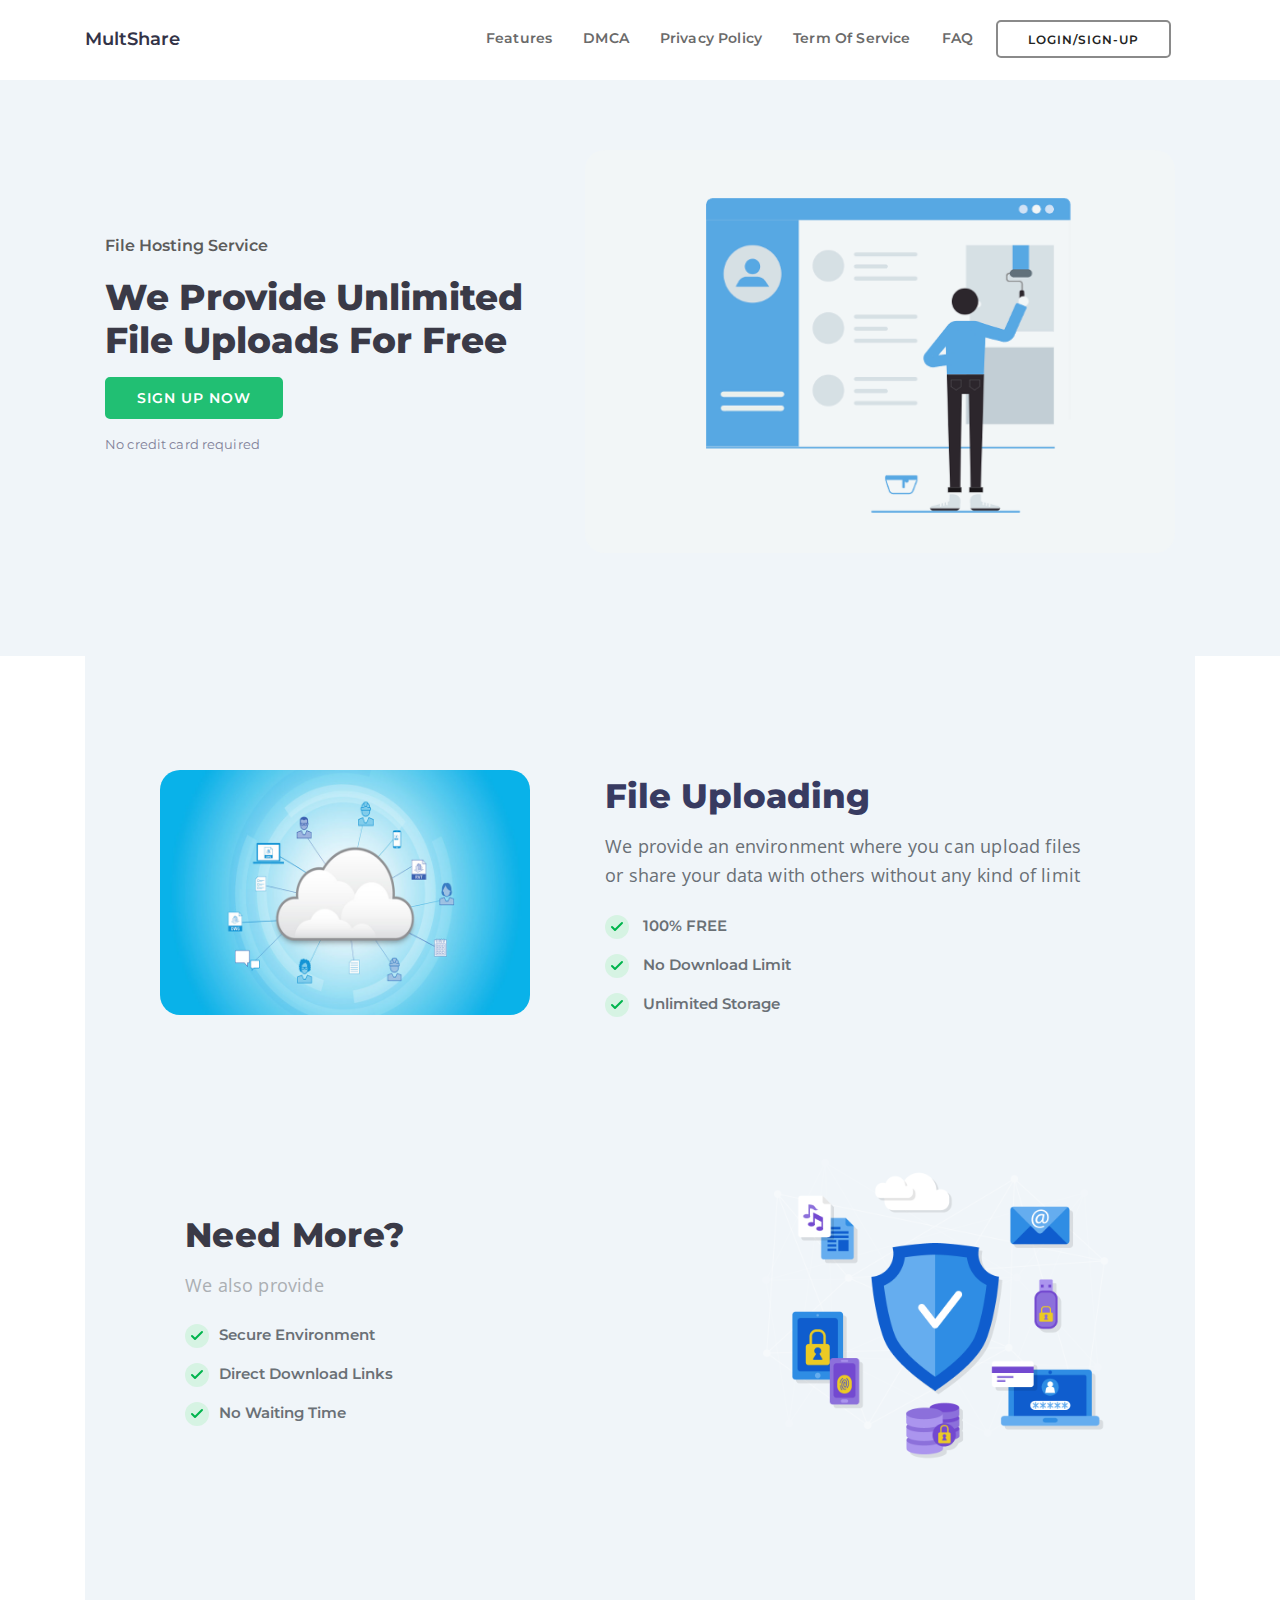
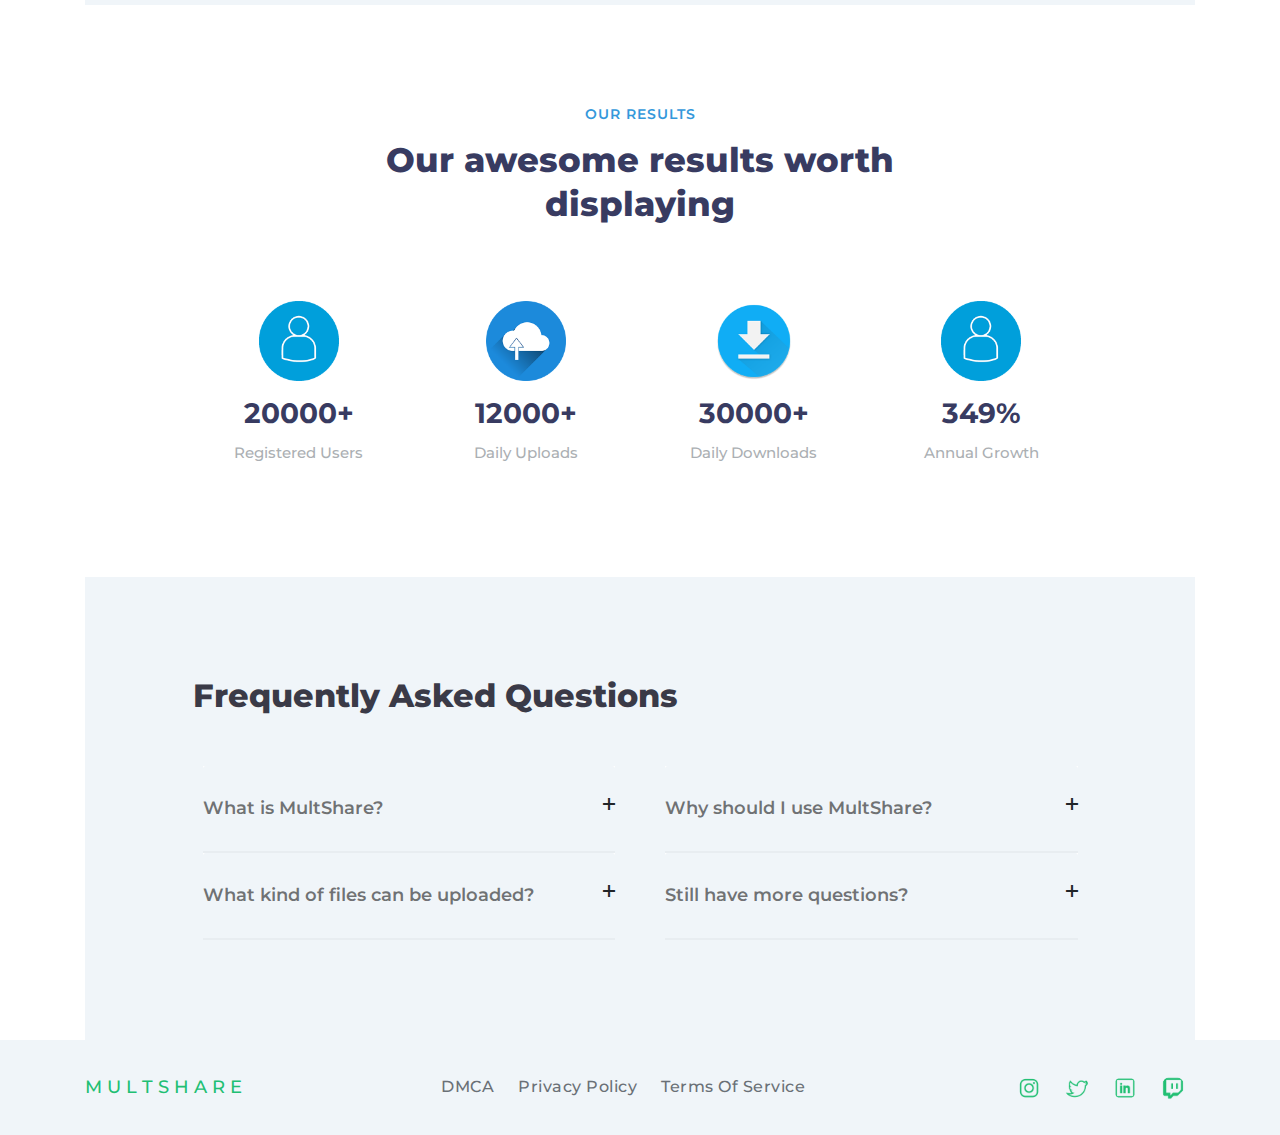
<file: index.html>
<!DOCTYPE html>
<html lang="en">
  <head>
    <meta charset="utf-8" />
    <title>MultShare - File Hosting Service</title>
    <link
      rel="icon"
      href="assets/icons/favicon.png"
      type="image/png"
      sizes="16x16"
    />
    <meta name="viewport" content="width=device-width, initial-scale=1" />
    <meta http-equiv="X-UA-Compatible" content="IE=edge" />
    <meta
      name="description"
      content="MultShare Multipurpose  Landing Page Template Template"
    />
    <meta name="keywords" content="MultShare ,MultShare File Hosting" />
    <link
      href="assets/css/bootstrap.min.css"
      rel="stylesheet"
      type="text/css"
      media="all"
    />
    <link
      href="https://fonts.googleapis.com/css?family=Montserrat:400,500,600,700,800,900%7COpen+Sans:300,400,500"
      rel="stylesheet"
    />
    <link rel="stylesheet" href="assets/css/animate.css" />
    <!-- Resource style -->
    <link rel="stylesheet" href="assets/css/owl.carousel.css" />
    <link rel="stylesheet" href="assets/css/owl.theme.css" />
    <link rel="stylesheet" href="assets/css/ionicons.min.css" />
    <!-- Resource style -->
    <link
      href="assets/css/stylesheet.css"
      rel="stylesheet"
      type="text/css"
      media="all"
    />
  </head>
  <body class="boxed-layout">
    <div class="wrapper">
      <!-- Navbar Section -->
      <nav
        class="
          navbar navbar-expand-md navbar-light
          bg-light
          fixed-top
          wt-border
        "
      >
        <div class="container">
          <a class="navbar-brand" href="/index.html">MultShare</a>
          <button
            class="navbar-toggler"
            type="button"
            data-toggle="collapse"
            data-target="#navbarSupportedContent"
            aria-controls="navbarSupportedContent"
            aria-expanded="false"
            aria-label="Toggle navigation"
          >
            <span class="navbar-toggler-icon"></span>
          </button>
          <div class="collapse navbar-collapse" id="navbarSupportedContent">
            <ul class="navbar-nav ml-auto navbar-right">
              <!--                             <li class="nav-item"><a class="nav-link js-scroll-trigger" href="#main">Product</a></li>
 -->
              <li class="nav-item">
                <a class="nav-link js-scroll-trigger" href="#features"
                  >Features</a
                >
              </li>
              <!--               <li class="nav-item"><a class="nav-link js-scroll-trigger" href="#reviews">Reviews</a></li>
 -->
              <li class="nav-item">
                <a class="nav-link js-scroll-trigger" href="/dmca.html">DMCA</a>
              </li>
              <li class="nav-item">
                <a class="nav-link js-scroll-trigger" href="/privacypolicy.html"
                  >Privacy policy</a
                >
              </li>
              <li class="nav-item">
                <a class="nav-link js-scroll-trigger" href="/tos.html"
                  >Term of service</a
                >
              </li>
              <li class="nav-item">
                <a class="nav-link js-scroll-trigger" href="#faqs">FAQ</a>
              </li>
              <li>
                <a
                  class="btn-nav js-scroll-trigger authBtn"
                  href="/files/auth.html"
                  >Login/Sign-up</a
                >
              </li>
            </ul>
          </div>
        </div>
      </nav>
      <!-- Navbar End -->

      <div id="main" class="main">
        <div class="home">
          <div class="container">
            <div class="hero-content wow fadeIn">
              <div class="flex-split">
                <div class="container">
                  <div class="flex-inner flex-inverted align-center">
                    <div class="f-image f-image-inverted">
                      <img
                        class="img-fluid"
                        src="assets/images/head.png"
                        alt="Feature"
                      />
                    </div>
                    <div class="f-text">
                      <div class="left-content">
                        <h4>File Hosting Service</h4>
                        <h2>We Provide Unlimited File Uploads For Free</h2>
                        <!-- <a class="btn-action btn-outline nav-link js-scroll-trigger" href="#features">See More</a> -->
                        <a class="btn-action authBtn2" href="/files/auth.html"
                          >Sign Up Now</a
                        >
                      </div>
                      <p class="condition_txt">
                        No credit card required <br />
                      </p>
                    </div>
                  </div>
                </div>
              </div>
            </div>
          </div>
        </div>
        <!-- Hero End -->

        <!--- About Section -->
        <!-- <div class="yd-cat">
          <div class="container">
            <div class="cat-inner">
              <div class="cat-flex">
                <div class="cat2">
                  <h4>What's inside</h4>
                  <h2>MultShare can bring charm to your website.</h2>
                  <p>Get staright to the point always, people find it attractive when they visit your website.</p>
                </div>
              </div>
              <div class="cat-flex">
                <div class="cat1">
                  <div class="cat-item clr1">
                    <div class="cat-icon">
                      <div class="cat-img">
                        <img src="assets/icons/cat1.png" width="80" alt="Feature" />
                      </div>
                    </div>
                    <div class="cat-text">
                      <h3>Fluid Layout</h3>
                      <p>Deliver the best stories and ideas on the topics you care about most straight to you.</p>
                    </div>
                  </div>
                </div>
                <div class="cat1">
                  <div class="cat-item clr2">
                    <div class="cat-icon">
                      <div class="cat-img">
                        <img src="assets/icons/cat2.png" width="80" alt="Feature" />
                      </div>
                    </div>
                    <div class="cat-text">
                      <h3>Fluid Layout</h3>
                      <p>Deliver the best stories and ideas on the topics you care about most straight to you.</p>
                    </div>
                  </div>
                </div>
                <div class="cat1">
                  <div class="cat-item clr3">
                    <div class="cat-icon">
                      <div class="cat-img">
                        <img src="assets/icons/cat3.png" width="80" alt="Feature" />
                      </div>
                    </div>
                    <div class="cat-text">
                      <h3>Fluid Layout</h3>
                      <p>Deliver the best stories and ideas on the topics you care about most straight to you.</p>
                    </div>
                  </div>
                </div>
              </div>
            </div>
          </div>
        </div> -->

        <!-- Features Section -->
        <div id="features" class="ft-flex">
          <div class="container">
            <div class="ft-inner align-center">
              <div class="ft-image wow">
                <img
                  class="img-fluid"
                  src="assets/images/support.png"
                  alt="Feature"
                />
              </div>
              <div class="ft-text">
                <div class="ft-content">
                  <h2>File Uploading</h2>
                  <p>
                    We provide an environment where you can upload files or
                    share your data with others without any kind of limit
                  </p>
                  <ul>
                    <li>
                      <img src="assets/icons/tick.svg" alt="Tick" /> 100% FREE
                    </li>
                    <li>
                      <img src="assets/icons/tick.svg" alt="Tick" /> No Download
                      Limit
                    </li>
                    <li>
                      <img src="assets/icons/tick.svg" alt="Tick" /> Unlimited
                      Storage
                    </li>
                  </ul>
                </div>
              </div>
            </div>

            <div class="ft-inner ft-inverted align-center">
              <div class="ft-image f-image-inverted">
                <img
                  class="img-fluid"
                  src="assets/images/write.png"
                  alt="Feature"
                />
              </div>
              <div class="ft-text">
                <div class="ft-content">
                  <h2>Need More?</h2>
                  <p>We also provide</p>
                  <ul>
                    <li>
                      <img src="assets/icons/tick.svg" alt="Tick" />Secure
                      Environment
                    </li>
                    <li>
                      <img src="assets/icons/tick.svg" alt="Tick" />Direct
                      Download Links
                    </li>
                    <li>
                      <img src="assets/icons/tick.svg" alt="Tick" />No Waiting
                      Time
                    </li>
                  </ul>
                </div>
              </div>
            </div>
          </div>
        </div>

        <!-- Counter Section -->
        <div class="yd-stats">
          <div class="container-s">
            <div class="row text-center">
              <div class="col-sm-12">
                <div class="intro">
                  <h4>OUR RESULTS</h4>
                  <h2>Our awesome results worth displaying</h2>
                </div>
              </div>
              <div class="col-6 col-sm-3">
                <div class="counter-up">
                  <div class="counter-icon">
                    <img src="assets/icons/f1.png" alt="Icon" />
                  </div>
                  <h3><span class="counter">20000</span>+</h3>
                  <div class="counter-text">
                    <h2>Registered Users</h2>
                  </div>
                </div>
              </div>
              <div class="col-6 col-sm-3">
                <div class="counter-up">
                  <div class="counter-icon">
                    <img src="assets/icons/f2.png" alt="Icon" />
                  </div>
                  <h3><span class="counter">12000</span>+</h3>
                  <div class="counter-text">
                    <h2>Daily Uploads</h2>
                  </div>
                </div>
              </div>
              <div class="col-6 col-sm-3">
                <div class="counter-up">
                  <div class="counter-icon">
                    <img src="assets/icons/f3.png" alt="Icon" />
                  </div>
                  <h3><span class="counter">30000</span>+</h3>
                  <div class="counter-text">
                    <h2>Daily Downloads</h2>
                  </div>
                </div>
              </div>
              <div class="col-6 col-sm-3">
                <div class="counter-up">
                  <div class="counter-icon">
                    <!-- <img src="assets/icons/f4.png" alt="Icon" /> -->
                    <img src="assets/icons/f1.png" alt="Icon" />
                  </div>
                  <h3><span class="counter">349</span>%</h3>
                  <div class="counter-text">
                    <h2>Annual Growth</h2>
                  </div>
                </div>
              </div>
            </div>
          </div>
        </div>
        <!-- Counter Section Ends -->

        <!-- YD Flex Grid Section -->
        <!-- <div id="reviews" class="yd_reviews">
          <div class="container">
            <div class="yd_rev_inner">
              <div class="row">
                <div class="col-md-5">
                  <div class="rev-intro">
                    <h2>Stories from our customers</h2>
                    <p>When you get staright to the point the presentation looks attractive.</p>
                  </div>
                </div>
                <div class="col-md-7">
                  <div class="rev-list owl-carousel owl-theme">
                    <div class="rev-block">
                      <img src="assets/icons/quote.svg" width="60" alt="Quote" />
                      <h2>Pariatur cliche reprehenderit, enim eiusmod high life accusamus terry richardson ad squid. We use MultShare for key for easy and seamless weekly communication with our clients and .</h2>
                      <div class="rev-client">
                        <div class="rev-icon">
                          <div class="rev-img">
                            <img class="rounded-circle" src="assets/icons/rev.png" width="60" alt="Feature" />
                          </div>
                        </div>
                        <div class="rev-text">
                          <h3>Marty McFly</h3>
                          <p>Head of OP, <a href="#">Future LLC</a></p>
                        </div>
                      </div>
                    </div>

                    <div class="rev-block">
                      <img src="assets/icons/quote.svg" width="60" alt="Quote" />
                      <h2>Pariatur cliche reprehenderit, enim eiusmod high life accusamus terry richardson ad squid. We use MultShare for key for easy and seamless weekly communication with our clients.</h2>
                      <div class="rev-client">
                        <div class="rev-icon">
                          <div class="rev-img">
                            <img class="rounded-circle" src="assets/icons/rev2.png" width="60" alt="Feature" />
                          </div>
                        </div>
                        <div class="rev-text">
                          <h3>Dr. Strange</h3>
                          <p>CTO, <a href="#">Arma Systems</a></p>
                        </div>
                      </div>
                    </div>

                    <div class="rev-block">
                      <img src="assets/icons/quote.svg" width="60" alt="Quote" />
                      <h2>We use MultShare for key for easy and seamless weekly communication with our clients. Pariatur cliche reprehenderit, enim eiusmod high life accusamus terry richardson ad squid.</h2>
                      <div class="rev-client">
                        <div class="rev-icon">
                          <div class="rev-img">
                            <img class="rounded-circle" src="assets/icons/rev3.png" width="60" alt="Feature" />
                          </div>
                        </div>
                        <div class="rev-text">
                          <h3>John Kennedy</h3>
                          <p>Manager Sales, <a href="#">Optima Corp</a></p>
                        </div>
                      </div>
                    </div>
                  </div>
                </div>
              </div>
            </div>
          </div>
        </div> -->

        <!-- Pricing Tables -->
        <!-- <div id="pricing" class="pricing-section text-center">
          <div class="container">
            <div class="row">
              <div class="col-lg-8 offset-lg-2 col-sm-10 offset-sm-1">
                <div class="pricing-intro">
                  <h1>Simple & Affordable Pricing.</h1>
                  <p>
                    Our plans are designed to meet the requirements of both beginners <br class="hidden-xs" />
                    and players. Get the right plan that suits you.
                  </p>
                </div>
                <div class="row">
                  <div class="col-md-6">
                    <div class="table-left">
                      <h2>Basic Free</h2>
                      <p>Limited features</p>
                      <img class="img-fluid" src="assets/icons/f1.png" width="120" alt="Icon" />
                      <div class="pricing-details">
                        <span>Free</span>
                        <div class="sub_span">One year</div>
                      </div>
                      <a class="btn-action">Download</a>
                    </div>
                  </div>

                  <div class="col-md-6">
                    <div class="table-right">
                      <h2>Premium</h2>
                      <p>Unlimited Lifetime</p>
                      <img class="img-fluid" src="assets/icons/f3.png" width="120" alt="Icon" />
                      <div class="pricing-details">
                        <span>$99.99</span>
                        <div class="sub_span sub_span_alt">Lifetime</div>
                      </div>
                      <a class="btn-action btn-outline">Subscribe</a>
                    </div>
                  </div>
                </div>
                <p class="refund-txt">* Refund requests can be accepted with in 10 days of the purchase.</p>
              </div>
            </div>
          </div>
        </div> -->

        <!-- Faq Section -->
        <div id="faqs" class="yd_faqs">
          <div class="container">
            <div class="faq_inner">
              <div class="col-md-10 offset-md-1">
                <div class="faq_intro">
                  <h2>Frequently Asked Questions</h2>
                  <!-- <p>These are some questions that you m ask.</p> -->
                  <!-- <h5>If you Still have more questions</h5>
                  <a class="link-btm" href="#">Contact us</a> -->
                </div>
                <div id="accordion">
                  <div class="row">
                    <div class="col-md-6 custompadding">
                      <div class="card mb-0">
                        <div
                          class="card-header collapsed"
                          data-toggle="collapse"
                          href="#collapseOne"
                        >
                          <a class="card-title">What is MultShare?</a>
                        </div>
                        <div
                          id="collapseOne"
                          class="collapse"
                          aria-labelledby="headingOne"
                          data-parent="#accordion"
                        >
                          <div class="card-body">
                            <p>
                              MultShare is a file hosting provider. We offer
                              online storage, uploading and downloading service.
                              With MultShare you can host files, images, videos,
                              audio and share it with anyone.
                            </p>
                          </div>
                        </div>
                      </div>
                    </div>
                    <div class="col-md-6 custompadding">
                      <div class="card mb-0">
                        <div
                          class="card-header collapsed"
                          data-toggle="collapse"
                          href="#collapseTwo"
                        >
                          <a class="card-title">Why should I use MultShare?</a>
                        </div>
                        <div
                          id="collapseTwo"
                          class="collapse"
                          aria-labelledby="headingTwo"
                          data-parent="#accordion"
                        >
                          <div class="card-body">
                            <p>
                              Whenever you need to send a file that is too large
                              for e-mail, MultShare can help. If you need secure
                              unlimited storage capacity for your files,
                              MultShare offers solutions for you. If you want to
                              access personal data from a variety of computers
                              and don't want to carry around a USB stick,
                              MultShare is a perfect way of doing so.
                            </p>
                          </div>
                        </div>
                      </div>
                    </div>
                    <div class="col-md-6 custompadding">
                      <div class="card mb-0">
                        <div
                          class="card-header collapsed"
                          data-toggle="collapse"
                          href="#collapseThree"
                        >
                          <a class="card-title">
                            What kind of files can be uploaded?</a
                          >
                        </div>
                        <div
                          id="collapseThree"
                          class="collapse"
                          aria-labelledby="headingThree"
                          data-parent="#accordion"
                        >
                          <div class="card-body">
                            <p>
                              All kinds: from your party photos to an important
                              document. The only restrictions are for
                              pornography, nudity, sexual images and any kind
                              offensive material, and, of course, copyrighted
                              material. Please refer to our TOS for more info on
                              DropGalaxy terms of service.
                            </p>
                          </div>
                        </div>
                      </div>
                    </div>
                    <div class="col-md-6 custompadding">
                      <div class="card mb-0">
                        <div
                          class="card-header collapsed"
                          data-toggle="collapse"
                          href="#collapseFour"
                        >
                          <a class="card-title">Still have more questions?</a>
                        </div>
                        <div
                          id="collapseFour"
                          class="collapse"
                          aria-labelledby="headingThree"
                          data-parent="#accordion"
                        >
                          <div class="card-body">
                            <p>
                              If you still have more questions contact us at
                              MultShare@gmail.com
                            </p>
                          </div>
                        </div>
                      </div>
                    </div>
                  </div>
                </div>
              </div>
            </div>
          </div>
        </div>
        <!-- Faq Section End -->

        <!-- <div id="cta" class="yd_cta_box">
          <div class="container">
            <div class="cta_box">
              <div class="cta_box_inner">
                <div class="col-sm-12 col-md-12">
                  <h4>start your trial</h4>
                  <h2>MultShare is made just for you. Ready to build your next project?</h2>
                  <div class="form">
                    <form id="chimp-form" class="subscribe-form" action="assets/php/subscribe.php" method="post" accept-charset="UTF-8" enctype="application/x-www-form-urlencoded" autocomplete="off" novalidate>
                      <input class="mail" id="chimp-email" type="email" name="email" placeholder="Enter email address" autocomplete="off" /><input class="submit-button" type="submit" value="Sign Up" />
                    </form>
                    <div id="response"></div>
                  </div>
                </div>
              </div>
            </div>
          </div>
        </div> -->

        <!-- Footer -->
        <div class="footer">
          <div class="container">
            <div class="row text-center">
              <div class="col-lg-2 col-md-3 col-sm-12">
                <div class="footer-logo">
                  <!-- <h2>C O N N E C T.</h2> -->
                  <h2>M U L T S H A R E</h2>
                </div>
              </div>
              <div class="col-lg-6 col-md-6 col-sm-12">
                <ul class="footer-menu">
                  <li><a href="/dmca.html">DMCA</a></li>

                  <li><a href="/privacypolicy.html">Privacy Policy</a></li>

                  <li><a href="/tos.html">Terms of service</a></li>
                  <!-- <li><a href="#main">Contact</a></li> -->
                </ul>
              </div>
              <div class="col-lg-4 col-md-3 col-sm-12">
                <div class="footer-links">
                  <ul>
                    <li>
                      <a href="#main">
                        <img
                          class="img-fluid"
                          src="assets/icons/i1.png"
                          alt="Icon"
                        />
                      </a>
                    </li>
                    <li>
                      <a href="#main">
                        <img
                          class="img-fluid"
                          src="assets/icons/i2.png"
                          alt="Icon"
                        />
                      </a>
                    </li>
                    <li>
                      <a href="#main">
                        <img
                          class="img-fluid"
                          src="assets/icons/i3.png"
                          alt="Icon"
                        />
                      </a>
                    </li>
                    <li>
                      <a href="#main">
                        <img
                          class="img-fluid"
                          src="assets/icons/i4.png"
                          alt="Icon"
                        />
                      </a>
                    </li>
                  </ul>
                </div>
              </div>
            </div>
            <!-- Scroll To Top -->
            <!-- <a id="back-top" class="back-to-top js-scroll-trigger" href="#main"></a> -->
            <!-- Scroll To Top Ends-->
          </div>
        </div>
      </div>
      <!-- Main -->
    </div>
    <!-- Wrapper -->

    <!-- Jquery and Js Plugins -->
    <script src="authCheck.js"></script>
    <script src="assets/js/jquery-2.1.1.js"></script>
    <script src="assets/js/popper.min.js"></script>
    <script src="assets/js/bootstrap.min.js"></script>
    <script src="assets/js/jquery.validate.min.js"></script>
    <script src="assets/js/plugins.js"></script>
    <script src="assets/js/custom.js"></script>
  </body>
</html>
</file>
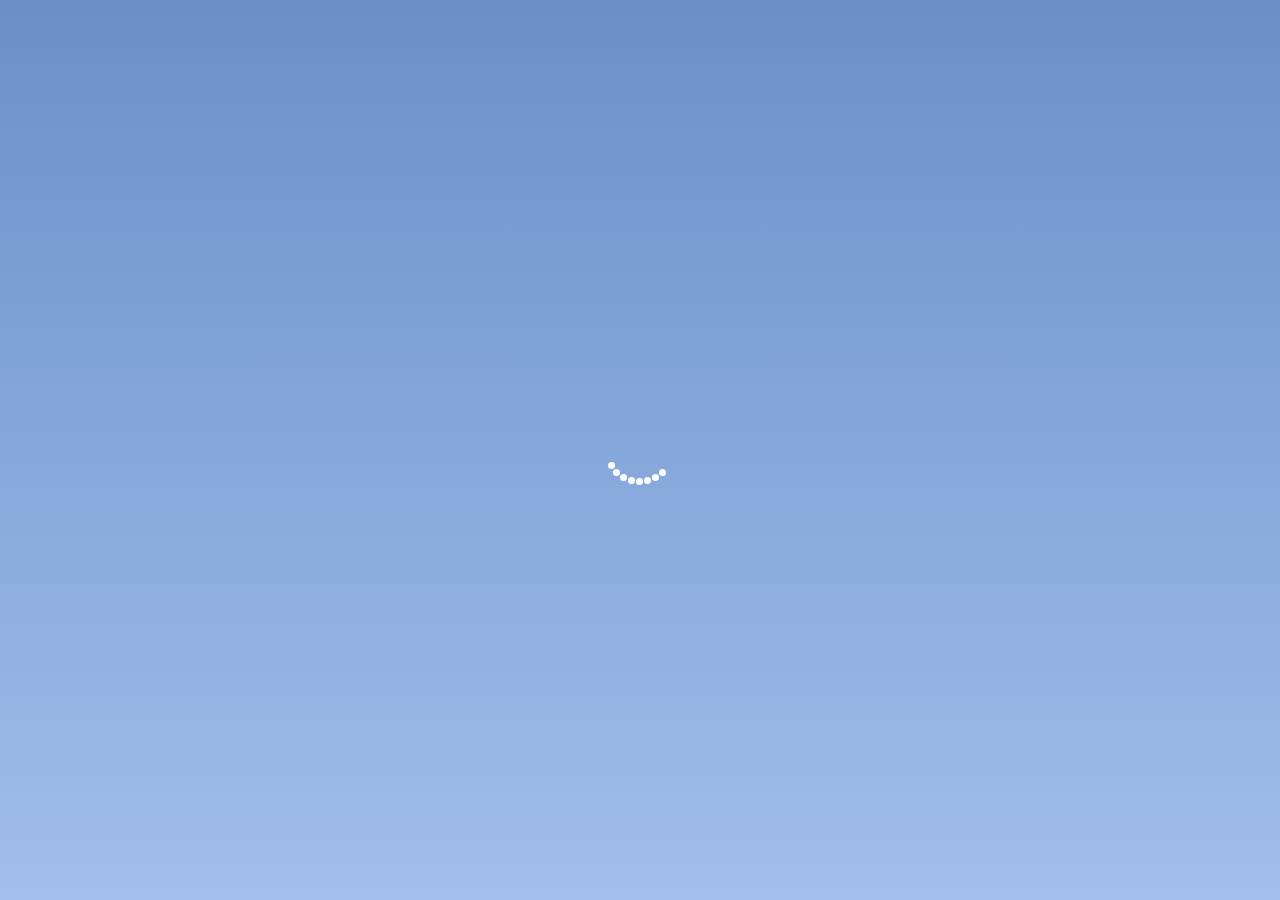
<file: files/index.html>
<!DOCTYPE html>
<html lang="en">
  <head>
    <meta charset="UTF-8" />
    <meta http-equiv="X-UA-Compatible" content="IE=edge" />
    <meta name="viewport" content="width=device-width, initial-scale=1.0" />
    <link rel="stylesheet" href="normalizer.css" />
    <link rel="stylesheet" href="https://cdn.jsdelivr.net/npm/bootstrap-icons@1.5.0/font/bootstrap-icons.css" />

    <link rel="stylesheet" href="index.css" />
    <title>MultShare</title>
  </head>

  <body>
    <div class="lds-roller"><div></div><div></div><div></div><div></div><div></div><div></div><div></div><div></div></div>
    <link href="https://fonts.googleapis.com/css?family=DM+Sans:400,500,700&display=swap" rel="stylesheet" />

    <div class="screen-size-not-supported">
      <h1>Screen Size Not Supported</h1>
    </div>
      <div class="app-container">
        <div class="toasts">
          <h3 class="toast-text">No Uploads Found!</h3>
        </div>
        <div class="share">
          <div class="share-link">http://file</div>
          <div class="share-btns">
            <button class="share-link-close share-btn">Close</button>
            <button class="copy-link share-btn">Copy Link</button>
          </div>
        </div>

        <div class="rename">
          <div class="rename-link"><input class="rename-input" type="text" value="" /></div>
          <div class="rename-btns">
            <button class="rename-link-close rename-btn">Cancel</button>
            <button class="renameBtn rename-btn">Rename</button>
          </div>
        </div>

        <div class="left-area">
          <button class="btn-close-left">
            <svg xmlns="http://www.w3.org/2000/svg" width="24" height="24" fill="none" stroke="currentColor" stroke-linecap="round" stroke-linejoin="round" stroke-width="2" class="feather feather-x-circle" viewBox="0 0 24 24">
              <defs />
              <circle cx="12" cy="12" r="10" />
              <path d="M15 9l-6 6M9 9l6 6" />
            </svg>
          </button>
          <div class="app-name">Menu</div>
          <!-- <a href="#" class="item-link active" id="pageLink">
                <svg xmlns="http://www.w3.org/2000/svg" width="24" height="24" fill="none" stroke="currentColor"
                    stroke-linecap="round" stroke-linejoin="round" stroke-width="2" class="feather feather-grid"
                    viewBox="0 0 24 24">
                    <defs />
                    <path d="M3 3h7v7H3zM14 3h7v7h-7zM14 14h7v7h-7zM3 14h7v7H3z" />
                </svg>
            </a> -->
          <a href="#" class="item-link menu-btn-files active" id="pageLink">
            <svg xmlns="http://www.w3.org/2000/svg" width="24" height="24" fill="none" stroke="currentColor" stroke-linecap="round" stroke-linejoin="round" stroke-width="2" class="feather feather-folder svg-scale" viewBox="0 0 24 24">
              <defs />
              <path d="M22 19a2 2 0 01-2 2H4a2 2 0 01-2-2V5a2 2 0 012-2h5l2 3h9a2 2 0 012 2z" />
            </svg>
          </a>

          <a href="#" class="item-link menu-btn-upload" id="pageLink">
            <svg xmlns="http://www.w3.org/2000/svg" width="24" height="24" fill="currentColor" stroke="#79798C" stroke-width="0.4" class="bi bi-cloud-arrow-up svg-scale" viewBox="0 0 16 16">
              <path fill-rule="evenodd" d="M7.646 5.146a.5.5 0 0 1 .708 0l2 2a.5.5 0 0 1-.708.708L8.5 6.707V10.5a.5.5 0 0 1-1 0V6.707L6.354 7.854a.5.5 0 1 1-.708-.708l2-2z" />
              <path
                d="M4.406 3.342A5.53 5.53 0 0 1 8 2c2.69 0 4.923 2 5.166 4.579C14.758 6.804 16 8.137 16 9.773 16 11.569 14.502 13 12.687 13H3.781C1.708 13 0 11.366 0 9.318c0-1.763 1.266-3.223 2.942-3.593.143-.863.698-1.723 1.464-2.383zm.653.757c-.757.653-1.153 1.44-1.153 2.056v.448l-.445.049C2.064 6.805 1 7.952 1 9.318 1 10.785 2.23 12 3.781 12h8.906C13.98 12 15 10.988 15 9.773c0-1.216-1.02-2.228-2.313-2.228h-.5v-.5C12.188 4.825 10.328 3 8 3a4.53 4.53 0 0 0-2.941 1.1z"
              />
            </svg>
            <!-- <svg xmlns="http://www.w3.org/2000/svg" width="24" height="24" fill="none" stroke="currentColor"
                    stroke-linecap="round" stroke-linejoin="round" stroke-width="2" class="feather feather-hard-drive"
                    viewBox="0 0 24 24">
                    <defs />
                    <path
                        d="M22 12H2M5.45 5.11L2 12v6a2 2 0 002 2h16a2 2 0 002-2v-6l-3.45-6.89A2 2 0 0016.76 4H7.24a2 2 0 00-1.79 1.11zM6 16h.01M10 16h.01" />
                </svg> -->
          </a>
          <!-- settings icon -->
          <!-- <a href="#" class="item-link menu-btn-setting" id="pageLink">
                <svg xmlns="http://www.w3.org/2000/svg" width="24" height="24" fill="none" stroke="currentColor"
                    stroke-linecap="round" stroke-linejoin="round" stroke-width="2"
                    class="feather feather-settings svg-scale" viewBox="0 0 24 24">
                    <defs />
                    <circle cx="12" cy="12" r="3" />
                    <path
                        d="M19.4 15a1.65 1.65 0 00.33 1.82l.06.06a2 2 0 010 2.83 2 2 0 01-2.83 0l-.06-.06a1.65 1.65 0 00-1.82-.33 1.65 1.65 0 00-1 1.51V21a2 2 0 01-2 2 2 2 0 01-2-2v-.09A1.65 1.65 0 009 19.4a1.65 1.65 0 00-1.82.33l-.06.06a2 2 0 01-2.83 0 2 2 0 010-2.83l.06-.06a1.65 1.65 0 00.33-1.82 1.65 1.65 0 00-1.51-1H3a2 2 0 01-2-2 2 2 0 012-2h.09A1.65 1.65 0 004.6 9a1.65 1.65 0 00-.33-1.82l-.06-.06a2 2 0 010-2.83 2 2 0 012.83 0l.06.06a1.65 1.65 0 001.82.33H9a1.65 1.65 0 001-1.51V3a2 2 0 012-2 2 2 0 012 2v.09a1.65 1.65 0 001 1.51 1.65 1.65 0 001.82-.33l.06-.06a2 2 0 012.83 0 2 2 0 010 2.83l-.06.06a1.65 1.65 0 00-.33 1.82V9a1.65 1.65 0 001.51 1H21a2 2 0 012 2 2 2 0 01-2 2h-.09a1.65 1.65 0 00-1.51 1z" />
                </svg>
                
            </a> -->
          <button class="btn-logout">
            <svg xmlns="http://www.w3.org/2000/svg" width="24" height="24" fill="none" stroke="currentColor" stroke-linecap="round" stroke-linejoin="round" stroke-width="2" class="feather feather-log-out svg-scale" viewBox="0 0 24 24">
              <defs />
              <path d="M9 21H5a2 2 0 01-2-2V5a2 2 0 012-2h4M16 17l5-5-5-5M21 12H9" />
            </svg>
          </button>
        </div>
        <div class="main-area">
          <!-- <button class="btn-show-right-area">
                    <svg xmlns="http://www.w3.org/2000/svg" width="24" height="24" viewBox="0 0 24 24" fill="none"
                        stroke="currentColor" stroke-width="2" stroke-linecap="round" stroke-linejoin="round"
                        class="feather feather-chevron-left">
                        <polyline points="15 18 9 12 15 6" />
                    </svg>
                </button> -->
          <button class="btn-show-left-area">
            <svg xmlns="http://www.w3.org/2000/svg" width="24" height="24" viewBox="0 0 24 24" fill="none" stroke="currentColor" stroke-width="2" stroke-linecap="round" stroke-linejoin="round">
              <line x1="3" y1="12" x2="21" y2="12" />
              <line x1="3" y1="6" x2="21" y2="6" />
              <line x1="3" y1="18" x2="21" y2="18" />
            </svg>
          </button>
          <div class="main-area-header">
            <div class="search-wrapper" id="searchLine">
              <input class="search-input" type="text" placeholder="e.g. files.zip" />
              <a class="searchBtn">
                <svg xmlns="http://www.w3.org/2000/svg" width="20" height="20" fill="none" stroke="currentColor" stroke-linecap="round" stroke-linejoin="round" stroke-width="2" class="feather feather-search" viewBox="0 0 24 24">
                  <defs />
                  <circle cx="11" cy="11" r="8" />
                  <path d="M21 21l-4.35-4.35" />
                </svg>
              </a>
            </div>
          </div>

          <section class="session_Expiry">
            <div class="show-uploads-div">
              <button class="show-uploads">Show Uploads</button>
            </div>

            <div class="session_Expiry bg-color">
              <div class="circle blink blue"></div>
              <div class="ball-loader">
                <div class="ball-loader-ball ball1"></div>
                <div class="ball-loader-ball ball2"></div>
                <div class="ball-loader-ball ball3"></div>
              </div>
              <p id="expire"></p>
            </div>
          </section>
          <section class="content-section">
            <div class="section-header-wrapper">
              <h1 class="section-header">Files</h1>
              <a class="section-header-link">
                <!-- View all files -->
              </a>
            </div>

            <div class="files-table">
              <div class="files-table-header">
                <div class="column-header table-cell">Name</div>
                <div class="column-header table-cell size-cell">Size</div>
                <div class="column-header table-cell">Last Modified</div>
                <div class="column-header table-cell">Action</div>
              </div>

            </div>
          </section>
          <section class="upload">
            <label class="upload-btn">
              Click Me To <span>Browse</span>
              <input type="file" multiple id="file-upload-input" style="display: none" />
            </label>
          </section>

          <section class="setting">
            <h1>setting</h1>
          </section>
        </div>
      </div>
    </div>
    <script src="index.js"></script>
  </body>
</html>
</file>
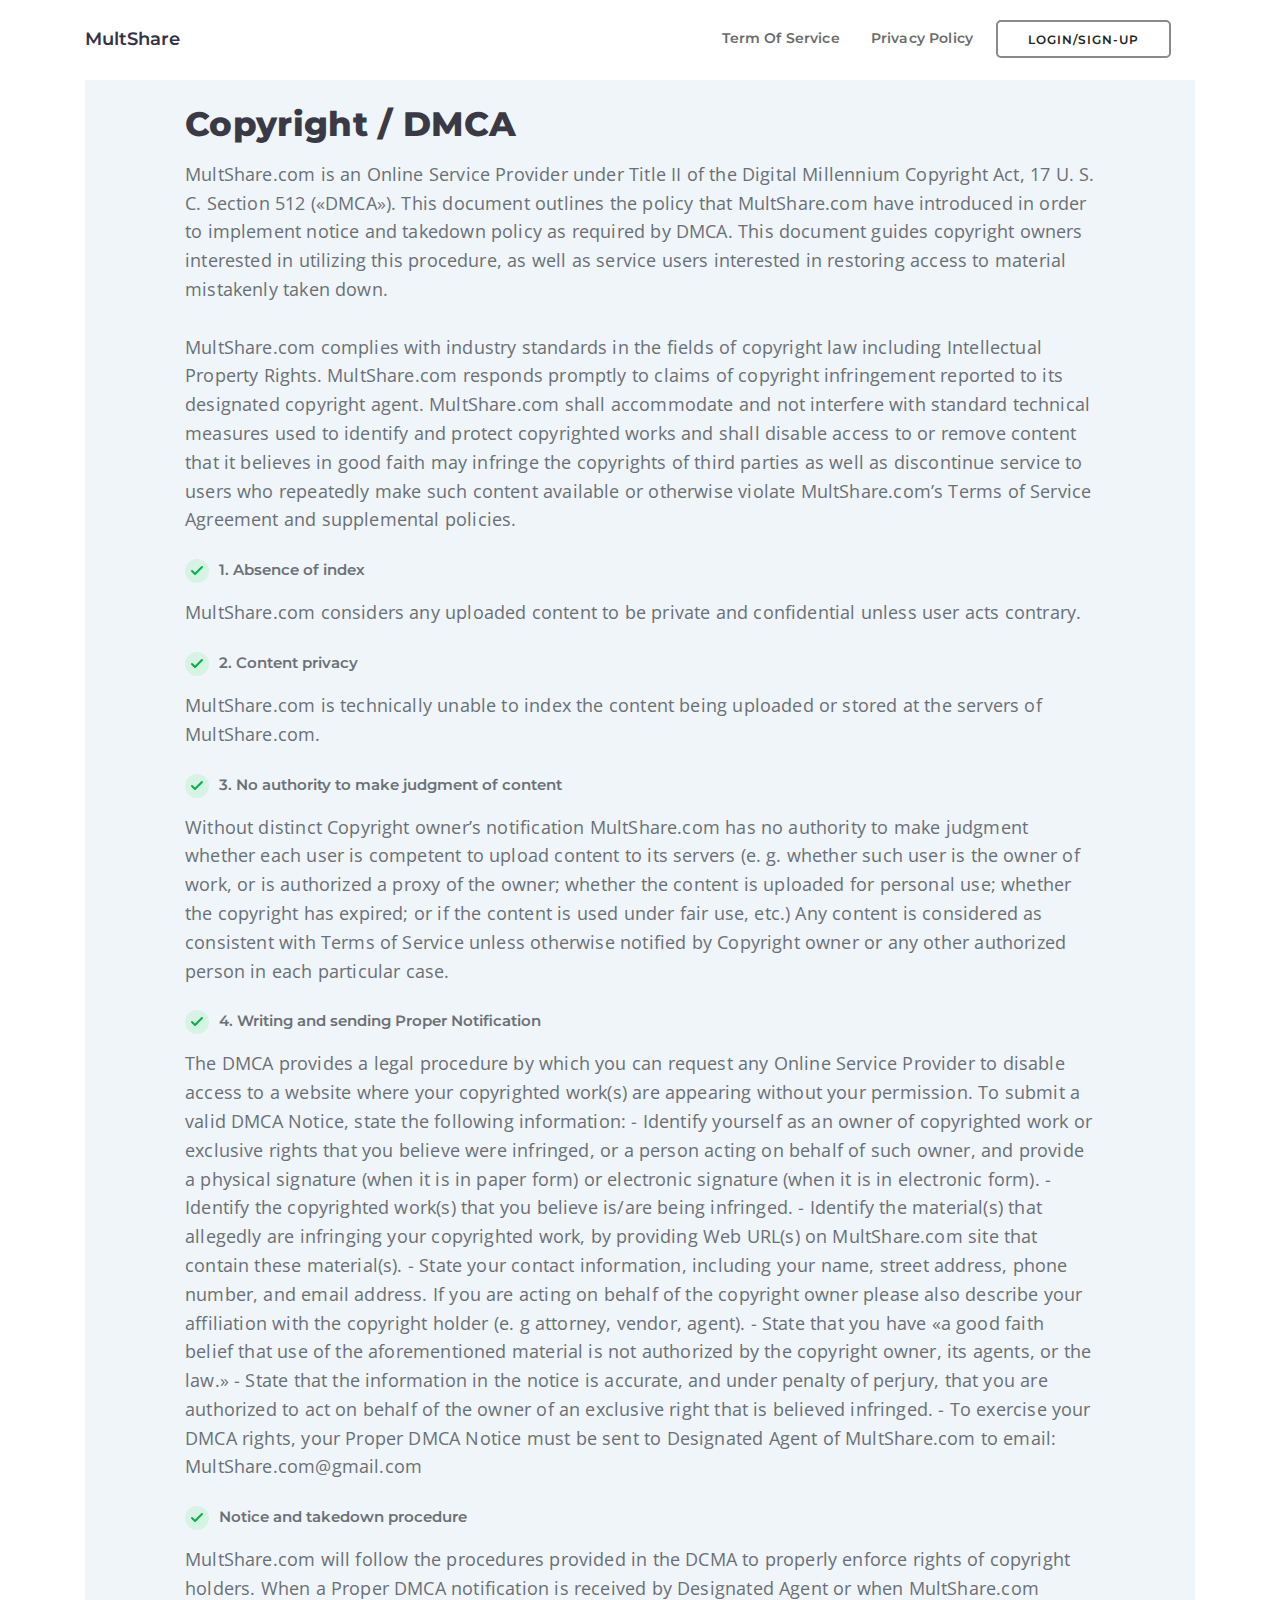
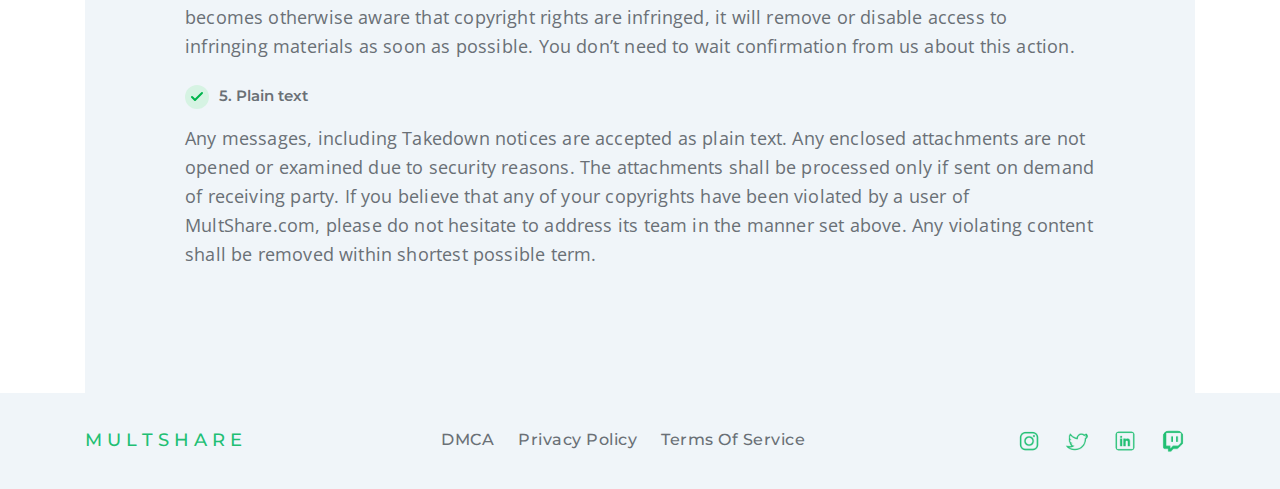
<file: dmca.html>
<!DOCTYPE html>
<html lang="en">
  <head>
    <meta charset="utf-8" />
    <title>MultShare - File Hosting Service</title>
    <link
      rel="icon"
      href="assets/icons/favicon.png"
      type="image/png"
      sizes="16x16"
    />
    <meta name="viewport" content="width=device-width, initial-scale=1" />
    <meta http-equiv="X-UA-Compatible" content="IE=edge" />
    <meta
      name="description"
      content="MultShare Multipurpose  Landing Page Template Template"
    />
    <meta name="keywords" content="MultShare ,MultShare File Hosting" />
    <link
      href="assets/css/bootstrap.min.css"
      rel="stylesheet"
      type="text/css"
      media="all"
    />
    <link
      href="https://fonts.googleapis.com/css?family=Montserrat:400,500,600,700,800,900%7COpen+Sans:300,400,500"
      rel="stylesheet"
    />
    <link rel="stylesheet" href="assets/css/animate.css" />
    <!-- Resource style -->
    <link rel="stylesheet" href="assets/css/owl.carousel.css" />
    <link rel="stylesheet" href="assets/css/owl.theme.css" />
    <link rel="stylesheet" href="assets/css/ionicons.min.css" />
    <!-- Resource style -->
    <link
      href="assets/css/stylesheet.css"
      rel="stylesheet"
      type="text/css"
      media="all"
    />
  </head>
  <body class="boxed-layout">
    <div class="wrapper">
      <!-- Navbar Section -->
      <nav
        class="
          navbar navbar-expand-md navbar-light
          bg-light
          fixed-top
          wt-border
        "
      >
        <div class="container">
          <a class="navbar-brand" href="/index.html">MultShare</a>
          <button
            class="navbar-toggler"
            type="button"
            data-toggle="collapse"
            data-target="#navbarSupportedContent"
            aria-controls="navbarSupportedContent"
            aria-expanded="false"
            aria-label="Toggle navigation"
          >
            <span class="navbar-toggler-icon"></span>
          </button>
          <div class="collapse navbar-collapse" id="navbarSupportedContent">
            <ul class="navbar-nav ml-auto navbar-right">
              <!-- <li class="nav-item"><a class="nav-link js-scroll-trigger" href="#main">Product</a></li> -->
              <!--   <li class="nav-item"><a class="nav-link js-scroll-trigger" href="#features">Features</a></li>-->
              <!--  <li class="nav-item"><a class="nav-link js-scroll-trigger" href="#reviews">Reviews</a></li> -->
              <li class="nav-item">
                <a class="nav-link js-scroll-trigger" href="/tos.html"
                  >Term of service</a
                >
              </li>
              <li class="nav-item">
                <a class="nav-link js-scroll-trigger" href="/privacypolicy.html"
                  >Privacy policy</a
                >
              </li>
              <!-- <li class="nav-item"><a class="nav-link js-scroll-trigger" href="#faqs">FAQ</a></li> -->
              <li>
                <a
                  class="btn-nav js-scroll-trigger authBtn"
                  href="/files/auth.html"
                  >Login/Sign-up</a
                >
              </li>
            </ul>
          </div>
        </div>
      </nav>
      <!-- Navbar End -->

      <div id="main" class="main">
        <!-- Features Section -->
        <div id="features" class="ft-flex">
          <div class="container">
            <div
              class="ft-inner ft-inverted align-center"
              style="margin-top: 14px"
            >
              <div class="ft-text">
                <div class="ft-content" style="margin-top: 40px">
                  <h2>Copyright / DMCA</h2>
                  <p style="color: #6a7076">
                    MultShare.com is an Online Service Provider under Title II
                    of the Digital Millennium Copyright Act, 17 U. S. C. Section
                    512 («DMCA»). This document outlines the policy that
                    MultShare.com have introduced in order to implement notice
                    and takedown policy as required by DMCA. This document
                    guides copyright owners interested in utilizing this
                    procedure, as well as service users interested in restoring
                    access to material mistakenly taken down.
                    <br />
                    <br />
                    MultShare.com complies with industry standards in the fields
                    of copyright law including Intellectual Property Rights.
                    MultShare.com responds promptly to claims of copyright
                    infringement reported to its designated copyright agent.
                    MultShare.com shall accommodate and not interfere with
                    standard technical measures used to identify and protect
                    copyrighted works and shall disable access to or remove
                    content that it believes in good faith may infringe the
                    copyrights of third parties as well as discontinue service
                    to users who repeatedly make such content available or
                    otherwise violate MultShare.com’s Terms of Service Agreement
                    and supplemental policies.
                  </p>
                  <ul>
                    <li>
                      <img src="assets/icons/tick.svg" alt="Tick" />1. Absence
                      of index <br />
                      <p style="color: #6a7076">
                        MultShare.com considers any uploaded content to be
                        private and confidential unless user acts contrary.
                      </p>
                    </li>
                    <li>
                      <img src="assets/icons/tick.svg" alt="Tick" />2. Content
                      privacy <br />
                      <p style="color: #6a7076">
                        MultShare.com is technically unable to index the content
                        being uploaded or stored at the servers of
                        MultShare.com.
                      </p>
                    </li>
                    <li>
                      <img src="assets/icons/tick.svg" alt="Tick" />3. No
                      authority to make judgment of content <br />
                      <p style="color: #6a7076">
                        Without distinct Copyright owner’s notification
                        MultShare.com has no authority to make judgment whether
                        each user is competent to upload content to its servers
                        (e. g. whether such user is the owner of work, or is
                        authorized a proxy of the owner; whether the content is
                        uploaded for personal use; whether the copyright has
                        expired; or if the content is used under fair use, etc.)
                        Any content is considered as consistent with Terms of
                        Service unless otherwise notified by Copyright owner or
                        any other authorized person in each particular case.
                      </p>
                    </li>
                    <li>
                      <img src="assets/icons/tick.svg" alt="Tick" />4. Writing
                      and sending Proper Notification <br />
                      <p style="color: #6a7076">
                        The DMCA provides a legal procedure by which you can
                        request any Online Service Provider to disable access to
                        a website where your copyrighted work(s) are appearing
                        without your permission. To submit a valid DMCA Notice,
                        state the following information: - Identify yourself as
                        an owner of copyrighted work or exclusive rights that
                        you believe were infringed, or a person acting on behalf
                        of such owner, and provide a physical signature (when it
                        is in paper form) or electronic signature (when it is in
                        electronic form). - Identify the copyrighted work(s)
                        that you believe is/are being infringed. - Identify the
                        material(s) that allegedly are infringing your
                        copyrighted work, by providing Web URL(s) on
                        MultShare.com site that contain these material(s). -
                        State your contact information, including your name,
                        street address, phone number, and email address. If you
                        are acting on behalf of the copyright owner please also
                        describe your affiliation with the copyright holder (e.
                        g attorney, vendor, agent). - State that you have «a
                        good faith belief that use of the aforementioned
                        material is not authorized by the copyright owner, its
                        agents, or the law.» - State that the information in the
                        notice is accurate, and under penalty of perjury, that
                        you are authorized to act on behalf of the owner of an
                        exclusive right that is believed infringed. - To
                        exercise your DMCA rights, your Proper DMCA Notice must
                        be sent to Designated Agent of MultShare.com to email:
                        MultShare.com@gmail.com
                      </p>
                    </li>
                    <li>
                      <img src="assets/icons/tick.svg" alt="Tick" />Notice and
                      takedown procedure <br />
                      <p style="color: #6a7076">
                        MultShare.com will follow the procedures provided in the
                        DCMA to properly enforce rights of copyright holders.
                        When a Proper DMCA notification is received by
                        Designated Agent or when MultShare.com becomes otherwise
                        aware that copyright rights are infringed, it will
                        remove or disable access to infringing materials as soon
                        as possible. You don’t need to wait confirmation from us
                        about this action.
                      </p>
                    </li>
                    <li>
                      <img src="assets/icons/tick.svg" alt="Tick" />5. Plain
                      text <br />
                      <p style="color: #6a7076">
                        Any messages, including Takedown notices are accepted as
                        plain text. Any enclosed attachments are not opened or
                        examined due to security reasons. The attachments shall
                        be processed only if sent on demand of receiving party.
                        If you believe that any of your copyrights have been
                        violated by a user of MultShare.com, please do not
                        hesitate to address its team in the manner set above.
                        Any violating content shall be removed within shortest
                        possible term.
                      </p>
                    </li>
                  </ul>
                </div>
              </div>
            </div>
          </div>
        </div>

        <!-- Footer -->
        <div class="footer">
          <div class="container">
            <div class="row text-center">
              <div class="col-lg-2 col-md-3 col-sm-12">
                <div class="footer-logo">
                  <!-- <h2>C O N N E C T.</h2> -->
                  <h2>M U L T S H A R E</h2>
                </div>
              </div>
              <div class="col-lg-6 col-md-6 col-sm-12">
                <ul class="footer-menu">
                  <li><a href="/dmca.html">DMCA</a></li>
                  <li><a href="/privacypolicy.html">Privacy Policy</a></li>
                  <li><a href="/tos.html">Terms of service</a></li>

                  <!-- <li><a href="#main">Contact</a></li> -->
                </ul>
              </div>
              <div class="col-lg-4 col-md-3 col-sm-12">
                <div class="footer-links">
                  <ul>
                    <li>
                      <a href="#main">
                        <img
                          class="img-fluid"
                          src="assets/icons/i1.png"
                          alt="Icon"
                        />
                      </a>
                    </li>
                    <li>
                      <a href="#main">
                        <img
                          class="img-fluid"
                          src="assets/icons/i2.png"
                          alt="Icon"
                        />
                      </a>
                    </li>
                    <li>
                      <a href="#main">
                        <img
                          class="img-fluid"
                          src="assets/icons/i3.png"
                          alt="Icon"
                        />
                      </a>
                    </li>
                    <li>
                      <a href="#main">
                        <img
                          class="img-fluid"
                          src="assets/icons/i4.png"
                          alt="Icon"
                        />
                      </a>
                    </li>
                  </ul>
                </div>
              </div>
            </div>
            <!-- Scroll To Top -->
            <!-- <a id="back-top" class="back-to-top js-scroll-trigger" href="#main"></a> -->
            <!-- Scroll To Top Ends-->
          </div>
        </div>
      </div>
      <!-- Main -->
    </div>
    <!-- Wrapper -->

    <!-- Jquery and Js Plugins -->
    <script src="authCheck.js"></script>
    <script src="assets/js/jquery-2.1.1.js"></script>
    <script src="assets/js/popper.min.js"></script>
    <script src="assets/js/bootstrap.min.js"></script>
    <script src="assets/js/jquery.validate.min.js"></script>
    <script src="assets/js/plugins.js"></script>
    <script src="assets/js/custom.js"></script>
  </body>
</html>
</file>
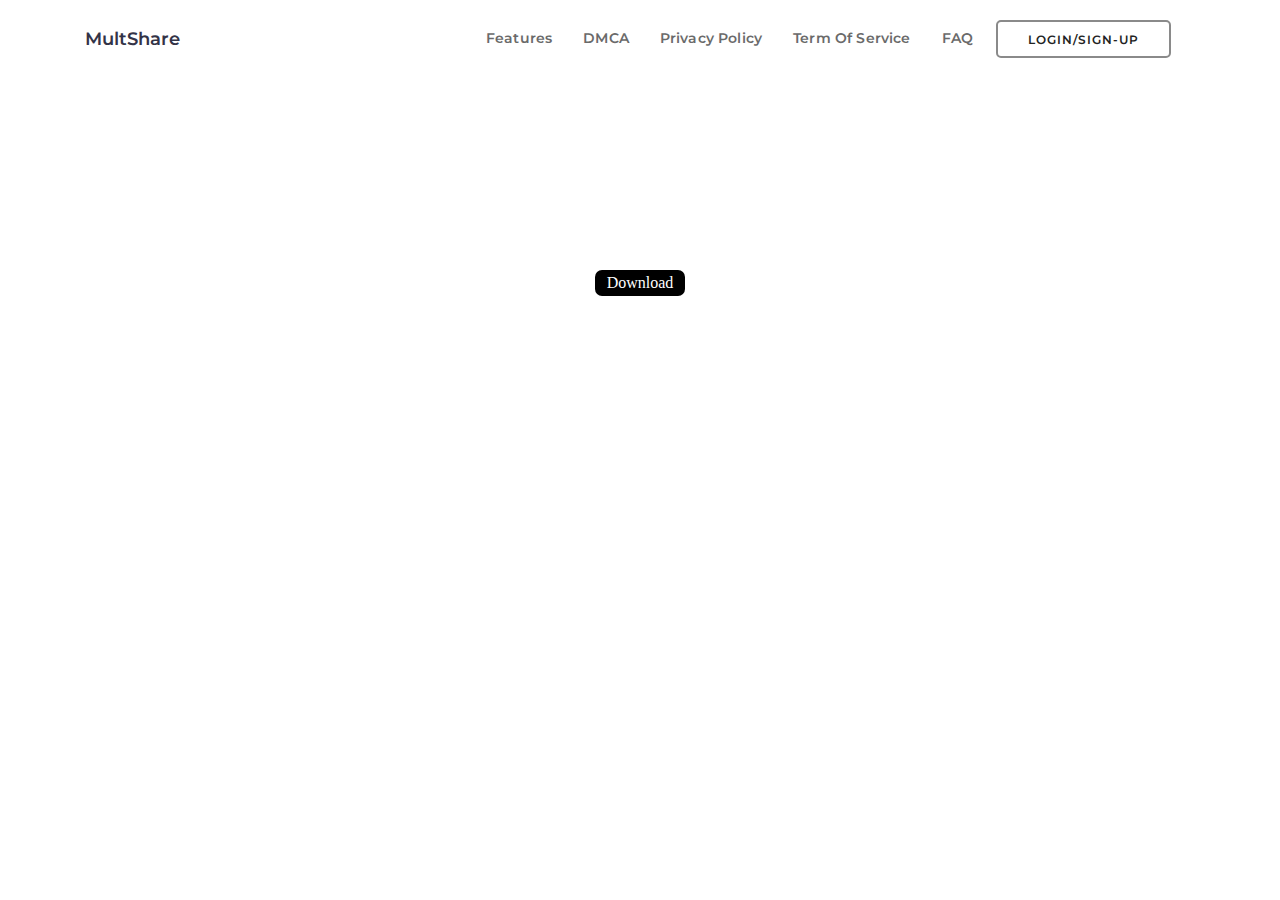
<file: download.html>
<!DOCTYPE html>
<html lang="en">
  <head>
    <meta charset="utf-8" />
    <title>MultShare - File Hosting Service</title>
    <link
      rel="icon"
      href="assets/icons/favicon.png"
      type="image/png"
      sizes="16x16"
    />
    <meta name="viewport" content="width=device-width, initial-scale=1" />
    <meta http-equiv="X-UA-Compatible" content="IE=edge" />
    <meta
      name="description"
      content="MultShare Multipurpose  Landing Page Template Template"
    />
    <meta name="keywords" content="MultShare ,MultShare File Hosting" />
    <link
      href="assets/css/bootstrap.min.css"
      rel="stylesheet"
      type="text/css"
      media="all"
    />
    <link
      href="https://fonts.googleapis.com/css?family=Montserrat:400,500,600,700,800,900%7COpen+Sans:300,400,500"
      rel="stylesheet"
    />
    <link rel="stylesheet" href="assets/css/animate.css" />
    <!-- Resource style -->
    <link rel="stylesheet" href="assets/css/owl.carousel.css" />
    <link rel="stylesheet" href="assets/css/owl.theme.css" />
    <link rel="stylesheet" href="assets/css/ionicons.min.css" />
    <!-- Resource style -->
    <link
      href="assets/css/stylesheet.css"
      rel="stylesheet"
      type="text/css"
      media="all"
    />

    <style>
      /* The Essential flexbox rules */

      .flex-container {
        display: flex;
        margin-top: 100px;
        text-align: center;
      }
      .ad {
        flex: 0 1 140px; /* Flex-grow: 0, Don't grow on resize and fixed width of 140px */
      }
      .center-content {
        flex: 1; /* Grow when the ads are removed */
        /* text-align: center; */
      }
      .padding {
        padding: 20px;
      }
      .modified-date {
        margin-bottom: 50px;
      }
      button.download {
        background-color: black;
        outline: none;
        border: none;
        padding: 5px 12px;
        border-radius: 7px;
        color: white;
      }
    </style>
  </head>
  <body class="boxed-layout">
    <div class="wrapper">
      <!-- Navbar Section -->
      <nav
        class="
          navbar navbar-expand-md navbar-light
          bg-light
          fixed-top
          wt-border
        "
      >
        <div class="container">
          <a class="navbar-brand" href="/index.html">MultShare</a>
          <button
            class="navbar-toggler"
            type="button"
            data-toggle="collapse"
            data-target="#navbarSupportedContent"
            aria-controls="navbarSupportedContent"
            aria-expanded="false"
            aria-label="Toggle navigation"
          >
            <span class="navbar-toggler-icon"></span>
          </button>
          <div class="collapse navbar-collapse" id="navbarSupportedContent">
            <ul class="navbar-nav ml-auto navbar-right">
              <!--                             <li class="nav-item"><a class="nav-link js-scroll-trigger" href="#main">Product</a></li>
 -->
              <li class="nav-item">
                <a class="nav-link js-scroll-trigger" href="#features"
                  >Features</a
                >
              </li>
              <!--               <li class="nav-item"><a class="nav-link js-scroll-trigger" href="#reviews">Reviews</a></li>
 -->
              <li class="nav-item">
                <a class="nav-link js-scroll-trigger" href="/dmca.html">DMCA</a>
              </li>
              <li class="nav-item">
                <a class="nav-link js-scroll-trigger" href="/privacypolicy.html"
                  >Privacy policy</a
                >
              </li>
              <li class="nav-item">
                <a class="nav-link js-scroll-trigger" href="/tos.html"
                  >Term of service</a
                >
              </li>
              <li class="nav-item">
                <a class="nav-link js-scroll-trigger" href="#faqs">FAQ</a>
              </li>
              <li>
                <a
                  class="btn-nav js-scroll-trigger authBtn"
                  href="/files/auth.html"
                  >Login/Sign-up</a
                >
              </li>
            </ul>
          </div>
        </div>
      </nav>
      <!-- Navbar End -->

      <!-- Main -->

      <div class="flex-container">
        <div class="ad"></div>
        <div class="center-content">
          <h2 class="filename padding"></h2>
          <p class="size padding"></p>
          <p class="modified-date padding"></p>
          <button class="download">Download</button>
        </div>
        <div class="ad"></div>
      </div>
    </div>
    <!-- Wrapper -->
    <script>
      const frontendUrl = "https://127.0.0.1:5500/files";
      const ApiUrl = "http://localhost:80";

      // Check Authentication

      const authBtn = document.querySelector(".authBtn");
      const authBtn2 = document.querySelector(".authBtn2");

      document.addEventListener("DOMContentLoaded", () => {
        async function getapi(url) {
          // alert("Dom");
          const cookie = document.cookie;
          // Storing response
          const response = await fetch(url, {
            method: "POST",
            headers: {
              "Content-Type": "application/json",
              Accept: "application/json",
            },
            body: JSON.stringify({ cookie }),
          });
          // Storing data in form of JSON
          var data = await response.json();
          console.log(data);
          if (data.cookie === "valid") {
            //   window.location.replace(frontendUrl + "/index.html");
            authBtn.innerHTML = "My Account";
            authBtn.setAttribute("href", frontendUrl + "/index.html");
          }
        }

        //calling fetch function
        getapi(ApiUrl + "/CheckCookie");
      });
      // Check Authentication end

      const filename = document.querySelector(".filename");
      const size = document.querySelector(".size");
      const date = document.querySelector(".modified-date");
      const downloadBtn = document.querySelector(".download");

      const myTestURLString = window.location.href;
      const myURLObj = new URL(myTestURLString);
      const id = myURLObj.searchParams.get("id");
      console.log(id);

      //bytes to gb converter
      function formatBytes(a, b = 2, k = 1024) {
        with (Math) {
          let d = floor(log(a) / log(k));
          return 0 == a
            ? "0 Bytes"
            : parseFloat((a / pow(k, d)).toFixed(max(0, b))) +
                " " +
                ["Bytes", "KB", "MB", "GB", "TB", "PB", "EB", "ZB", "YB"][d];
        }
      }

      var result;

      async function getFileData(url) {
        try {
          const response = await fetch(url, {
            method: "GET",
          });

          var data = await response.json();
          console.log(data);
          result = data;
          if (data.error) {
            if (data.error === "file is removed by owner") {
              document.cookie = "file_download=" + "123";
              downloadBtn.style.display = "none";

              return (filename.innerHTML = "File is removed by owner");
            } else if (data.error === "file not found") {
              document.cookie = "file_download=" + "123";
              downloadBtn.style.display = "none";

              return (filename.innerHTML = "File not found");
            } else if (data.error === "file is removed by dmca") {
              document.cookie = "file_download=" + "123";
              downloadBtn.style.display = "none";

              return (filename.innerHTML = "File is removed by dmca");
            }
          }
          document.cookie = "file_download=" + data.cookie;
          filename.innerHTML = "Filename: " + data.originalfilename;
          size.innerHTML = "Size: " + formatBytes(data.size);
          date.innerHTML = "Modified date: " + data.modifieddate;
          return data;
          console.log(data);
        } catch (error) {
          console.log(error);
        }
      }

      if (id) {
        getFileData(ApiUrl + "/file/" + id);
        downloadBtn.addEventListener("click", () => {
          window.open(
            ApiUrl + "/file/download/" + result.file_id + "/" + document.cookie
          );
        });
      }
    </script>
  </body>
</html>
</file>
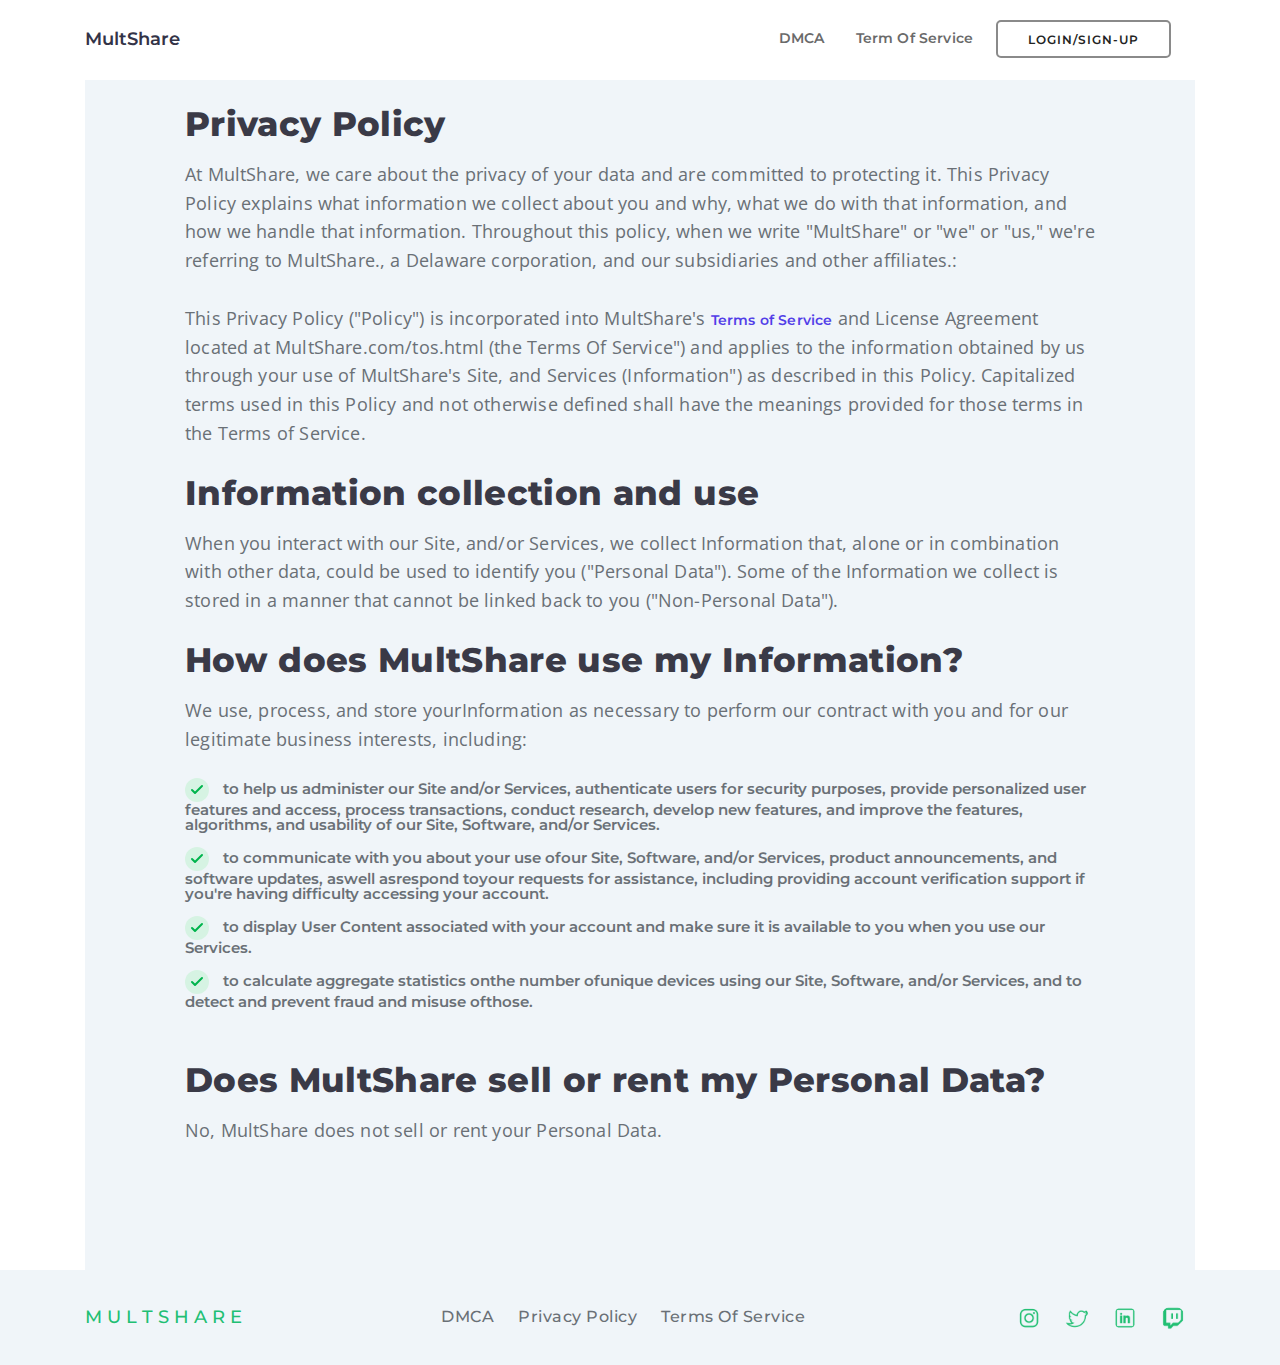
<file: privacypolicy.html>
<!DOCTYPE html>
<html lang="en">
  <head>
    <meta charset="utf-8" />
    <title>MultShare - File Hosting Service</title>
    <link
      rel="icon"
      href="assets/icons/favicon.png"
      type="image/png"
      sizes="16x16"
    />
    <meta name="viewport" content="width=device-width, initial-scale=1" />
    <meta http-equiv="X-UA-Compatible" content="IE=edge" />
    <meta
      name="description"
      content="MultShare Multipurpose  Landing Page Template Template"
    />
    <meta name="keywords" content="MultShare ,MultShare File Hosting" />
    <link
      href="assets/css/bootstrap.min.css"
      rel="stylesheet"
      type="text/css"
      media="all"
    />
    <link
      href="https://fonts.googleapis.com/css?family=Montserrat:400,500,600,700,800,900%7COpen+Sans:300,400,500"
      rel="stylesheet"
    />
    <link rel="stylesheet" href="assets/css/animate.css" />
    <!-- Resource style -->
    <link rel="stylesheet" href="assets/css/owl.carousel.css" />
    <link rel="stylesheet" href="assets/css/owl.theme.css" />
    <link rel="stylesheet" href="assets/css/ionicons.min.css" />
    <!-- Resource style -->
    <link
      href="assets/css/stylesheet.css"
      rel="stylesheet"
      type="text/css"
      media="all"
    />
    <style>
      a::after {
        display: none;
      }
    </style>
  </head>
  <body class="boxed-layout">
    <div class="wrapper">
      <!-- Navbar Section -->
      <nav
        class="
          navbar navbar-expand-md navbar-light
          bg-light
          fixed-top
          wt-border
        "
      >
        <div class="container">
          <a class="navbar-brand" href="/index.html">MultShare</a>
          <button
            class="navbar-toggler"
            type="button"
            data-toggle="collapse"
            data-target="#navbarSupportedContent"
            aria-controls="navbarSupportedContent"
            aria-expanded="false"
            aria-label="Toggle navigation"
          >
            <span class="navbar-toggler-icon"></span>
          </button>
          <div class="collapse navbar-collapse" id="navbarSupportedContent">
            <ul class="navbar-nav ml-auto navbar-right">
              <!--  <li class="nav-item"><a class="nav-link js-scroll-trigger" href="#main">Product</a></li>-->
              <!-- <li class="nav-item"><a class="nav-link js-scroll-trigger" href="#features">Features</a></li>-->
              <!--               <li class="nav-item"><a class="nav-link js-scroll-trigger" href="#reviews">Reviews</a></li>-->
              <li class="nav-item">
                <a class="nav-link js-scroll-trigger" href="/dmca.html">DMCA</a>
              </li>
              <li class="nav-item">
                <a class="nav-link js-scroll-trigger" href="/tos.html"
                  >Term of service</a
                >
              </li>
              <!-- <li class="nav-item"><a class="nav-link js-scroll-trigger" href="#faqs">FAQ</a></li> -->
              <li>
                <a
                  class="btn-nav js-scroll-trigger authBtns"
                  href="/files/auth.html"
                  >Login/Sign-up</a
                >
              </li>
            </ul>
          </div>
        </div>
      </nav>
      <!-- Navbar End -->

      <div id="main" class="main">
        <!-- Features Section -->
        <div id="features" class="ft-flex">
          <div class="container">
            <div
              class="ft-inner ft-inverted align-center"
              style="margin-top: 14px"
            >
              <div class="ft-text">
                <div class="ft-content" style="margin-top: 40px">
                  <h2>Privacy Policy</h2>
                  <p style="color: #6a7076">
                    At MultShare, we care about the privacy of your data and are
                    committed to protecting it. This Privacy Policy explains
                    what information we collect about you and why, what we do
                    with that information, and how we handle that information.
                    Throughout this policy, when we write "MultShare" or "we" or
                    "us," we're referring to MultShare., a Delaware corporation,
                    and our subsidiaries and other affiliates.:
                    <br />
                    <br />
                    This Privacy Policy ("Policy") is incorporated into
                    MultShare's
                    <a href="/tos.html" style="position: inherit"
                      >Terms of Service</a
                    >
                    and License Agreement located at MultShare.com/tos.html (the
                    Terms Of Service") and applies to the information obtained
                    by us through your use of MultShare's Site, and Services
                    (Information") as described in this Policy. Capitalized
                    terms used in this Policy and not otherwise defined shall
                    have the meanings provided for those terms in the Terms of
                    Service.
                  </p>
                  <h2>Information collection and use</h2>
                  <p style="color: #6a7076">
                    When you interact with our Site, and/or Services, we collect
                    Information that, alone or in combination with other data,
                    could be used to identify you ("Personal Data"). Some of the
                    Information we collect is stored in a manner that cannot be
                    linked back to you ("Non-Personal Data").
                  </p>
                  <h2>How does MultShare use my Information?</h2>
                  <p style="color: #6a7076">
                    We use, process, and store yourInformation as necessary to
                    perform our contract with you and for our legitimate
                    business interests, including:
                  </p>
                  <ul>
                    <li>
                      <img src="assets/icons/tick.svg" alt="Tick" />
                      to help us administer our Site and/or Services,
                      authenticate users for security purposes, provide
                      personalized user features and access, process
                      transactions, conduct research, develop new features, and
                      improve the features, algorithms, and usability of our
                      Site, Software, and/or Services.
                    </li>
                    <li>
                      <img src="assets/icons/tick.svg" alt="Tick" />
                      to communicate with you about your use ofour Site,
                      Software, and/or Services, product announcements, and
                      software updates, aswell asrespond toyour requests for
                      assistance, including providing account verification
                      support if you're having difficulty accessing your
                      account.
                    </li>
                    <li>
                      <img src="assets/icons/tick.svg" alt="Tick" />
                      to display User Content associated with your account and
                      make sure it is available to you when you use our
                      Services.
                    </li>
                    <li>
                      <img src="assets/icons/tick.svg" alt="Tick" />
                      to calculate aggregate statistics onthe number ofunique
                      devices using our Site, Software, and/or Services, and to
                      detect and prevent fraud and misuse ofthose.
                    </li>
                  </ul>
                  <br />
                  <h2>Does MultShare sell or rent my Personal Data?</h2>
                  <p style="color: #6a7076">
                    No, MultShare does not sell or rent your Personal Data.
                  </p>
                </div>
              </div>
            </div>
          </div>
        </div>

        <!-- Footer -->
        <div class="footer">
          <div class="container">
            <div class="row text-center">
              <div class="col-lg-2 col-md-3 col-sm-12">
                <div class="footer-logo">
                  <!-- <h2>C O N N E C T.</h2> -->
                  <h2>M U L T S H A R E</h2>
                </div>
              </div>
              <div class="col-lg-6 col-md-6 col-sm-12">
                <ul class="footer-menu">
                  <li><a href="/dmca.html">DMCA</a></li>
                  <li><a href="/privacypolicy.html">Privacy Policy</a></li>
                  <li><a href="/tos.html">Terms of service</a></li>

                  <!-- <li><a href="#main">Contact</a></li> -->
                </ul>
              </div>
              <div class="col-lg-4 col-md-3 col-sm-12">
                <div class="footer-links">
                  <ul>
                    <li>
                      <a href="#main">
                        <img
                          class="img-fluid"
                          src="assets/icons/i1.png"
                          alt="Icon"
                        />
                      </a>
                    </li>
                    <li>
                      <a href="#main">
                        <img
                          class="img-fluid"
                          src="assets/icons/i2.png"
                          alt="Icon"
                        />
                      </a>
                    </li>
                    <li>
                      <a href="#main">
                        <img
                          class="img-fluid"
                          src="assets/icons/i3.png"
                          alt="Icon"
                        />
                      </a>
                    </li>
                    <li>
                      <a href="#main">
                        <img
                          class="img-fluid"
                          src="assets/icons/i4.png"
                          alt="Icon"
                        />
                      </a>
                    </li>
                  </ul>
                </div>
              </div>
            </div>
            <!-- Scroll To Top -->
            <!-- <a id="back-top" class="back-to-top js-scroll-trigger" href="#main"></a> -->
            <!-- Scroll To Top Ends-->
          </div>
        </div>
      </div>
      <!-- Main -->
    </div>
    <!-- Wrapper -->

    <!-- Jquery and Js Plugins -->
    <script src="authCheck.js"></script>
    <script src="assets/js/jquery-2.1.1.js"></script>
    <script src="assets/js/popper.min.js"></script>
    <script src="assets/js/bootstrap.min.js"></script>
    <script src="assets/js/jquery.validate.min.js"></script>
    <script src="assets/js/plugins.js"></script>
    <script src="assets/js/custom.js"></script>
  </body>
</html>
</file>
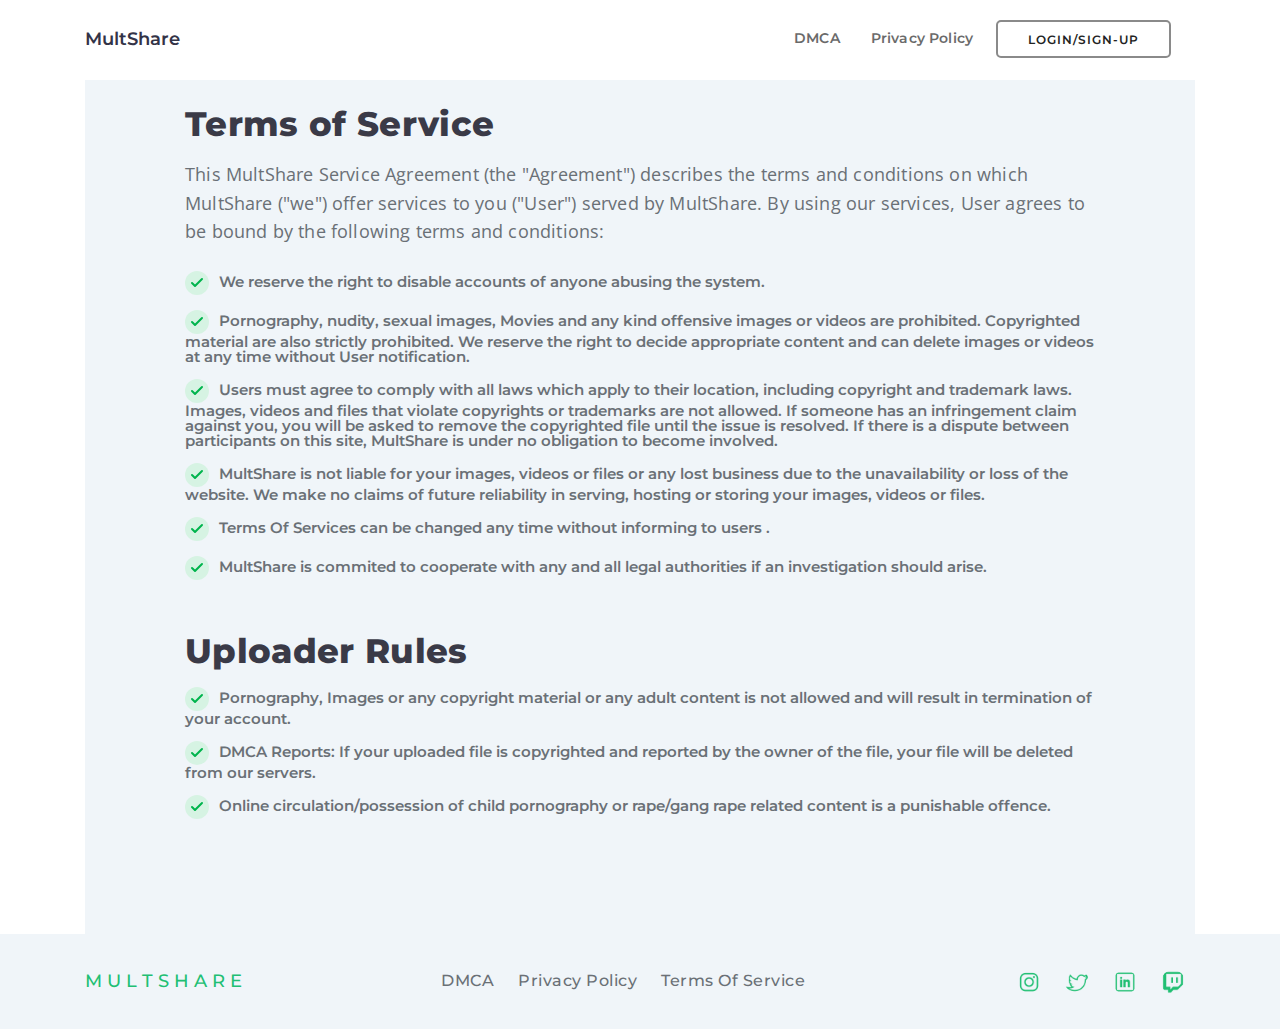
<file: tos.html>
<!DOCTYPE html>
<html lang="en">
  <head>
    <meta charset="utf-8" />
    <title>MultShare - File Hosting Service</title>
    <link
      rel="icon"
      href="assets/icons/favicon.png"
      type="image/png"
      sizes="16x16"
    />
    <meta name="viewport" content="width=device-width, initial-scale=1" />
    <meta http-equiv="X-UA-Compatible" content="IE=edge" />
    <meta
      name="description"
      content="MultShare Multipurpose  Landing Page Template Template"
    />
    <meta name="keywords" content="MultShare ,MultShare File Hosting" />
    <link
      href="assets/css/bootstrap.min.css"
      rel="stylesheet"
      type="text/css"
      media="all"
    />
    <link
      href="https://fonts.googleapis.com/css?family=Montserrat:400,500,600,700,800,900%7COpen+Sans:300,400,500"
      rel="stylesheet"
    />
    <link rel="stylesheet" href="assets/css/animate.css" />
    <!-- Resource style -->
    <link rel="stylesheet" href="assets/css/owl.carousel.css" />
    <link rel="stylesheet" href="assets/css/owl.theme.css" />
    <link rel="stylesheet" href="assets/css/ionicons.min.css" />
    <!-- Resource style -->
    <link
      href="assets/css/stylesheet.css"
      rel="stylesheet"
      type="text/css"
      media="all"
    />
  </head>
  <body class="boxed-layout">
    <div class="wrapper">
      <!-- Navbar Section -->
      <nav
        class="
          navbar navbar-expand-md navbar-light
          bg-light
          fixed-top
          wt-border
        "
      >
        <div class="container">
          <a class="navbar-brand" href="/index.html">MultShare</a>
          <button
            class="navbar-toggler"
            type="button"
            data-toggle="collapse"
            data-target="#navbarSupportedContent"
            aria-controls="navbarSupportedContent"
            aria-expanded="false"
            aria-label="Toggle navigation"
          >
            <span class="navbar-toggler-icon"></span>
          </button>
          <div class="collapse navbar-collapse" id="navbarSupportedContent">
            <ul class="navbar-nav ml-auto navbar-right">
              <!--                             <li class="nav-item"><a class="nav-link js-scroll-trigger" href="#main">Product</a></li>
 -->
              <!--                                          <li class="nav-item"><a class="nav-link js-scroll-trigger" href="#features">Features</a></li>

 -->
              <!--               <li class="nav-item"><a class="nav-link js-scroll-trigger" href="#reviews">Reviews</a></li>
 -->
              <li class="nav-item">
                <a class="nav-link js-scroll-trigger" href="/dmca.html">DMCA</a>
              </li>
              <li class="nav-item">
                <a class="nav-link js-scroll-trigger" href="/privacypolicy.html"
                  >Privacy policy</a
                >
              </li>

              <!-- <li class="nav-item"><a class="nav-link js-scroll-trigger" href="#faqs">FAQ</a></li> -->
              <li>
                <a
                  class="btn-nav js-scroll-trigger authBtn"
                  href="/files/auth.html"
                  >Login/Sign-up</a
                >
              </li>
            </ul>
          </div>
        </div>
      </nav>
      <!-- Navbar End -->

      <div id="main" class="main">
        <!-- Features Section -->
        <div id="features" class="ft-flex">
          <div class="container">
            <div
              class="ft-inner ft-inverted align-center"
              style="margin-top: 14px"
            >
              <div class="ft-text">
                <div class="ft-content" style="margin-top: 40px">
                  <h2>Terms of Service</h2>
                  <p style="color: #6a7076">
                    This MultShare Service Agreement (the "Agreement") describes
                    the terms and conditions on which MultShare ("we") offer
                    services to you ("User") served by MultShare. By using our
                    services, User agrees to be bound by the following terms and
                    conditions:
                  </p>
                  <ul>
                    <li>
                      <img src="assets/icons/tick.svg" alt="Tick" />We reserve
                      the right to disable accounts of anyone abusing the
                      system.
                    </li>
                    <li>
                      <img src="assets/icons/tick.svg" alt="Tick" />Pornography,
                      nudity, sexual images, Movies and any kind offensive
                      images or videos are prohibited. Copyrighted material are
                      also strictly prohibited. We reserve the right to decide
                      appropriate content and can delete images or videos at any
                      time without User notification.
                    </li>
                    <li>
                      <img src="assets/icons/tick.svg" alt="Tick" />Users must
                      agree to comply with all laws which apply to their
                      location, including copyright and trademark laws. Images,
                      videos and files that violate copyrights or trademarks are
                      not allowed. If someone has an infringement claim against
                      you, you will be asked to remove the copyrighted file
                      until the issue is resolved. If there is a dispute between
                      participants on this site, MultShare is under no
                      obligation to become involved.
                    </li>
                    <li>
                      <img src="assets/icons/tick.svg" alt="Tick" />MultShare is
                      not liable for your images, videos or files or any lost
                      business due to the unavailability or loss of the website.
                      We make no claims of future reliability in serving,
                      hosting or storing your images, videos or files.
                    </li>
                    <li>
                      <img src="assets/icons/tick.svg" alt="Tick" />Terms Of
                      Services can be changed any time without informing to
                      users .
                    </li>
                    <li>
                      <img src="assets/icons/tick.svg" alt="Tick" />MultShare is
                      commited to cooperate with any and all legal authorities
                      if an investigation should arise.
                    </li>
                    <br />
                    <h2>Uploader Rules</h2>

                    <li>
                      <img src="assets/icons/tick.svg" alt="Tick" />Pornography,
                      Images or any copyright material or any adult content is
                      not allowed and will result in termination of your
                      account.
                    </li>
                    <li>
                      <img src="assets/icons/tick.svg" alt="Tick" />DMCA
                      Reports: If your uploaded file is copyrighted and reported
                      by the owner of the file, your file will be deleted from
                      our servers.
                    </li>
                    <li>
                      <img src="assets/icons/tick.svg" alt="Tick" />Online
                      circulation/possession of child pornography or rape/gang
                      rape related content is a punishable offence.
                    </li>
                  </ul>
                </div>
              </div>
            </div>
          </div>
        </div>

        <!-- Footer -->
        <div class="footer">
          <div class="container">
            <div class="row text-center">
              <div class="col-lg-2 col-md-3 col-sm-12">
                <div class="footer-logo">
                  <!-- <h2>C O N N E C T.</h2> -->
                  <h2>M U L T S H A R E</h2>
                </div>
              </div>
              <div class="col-lg-6 col-md-6 col-sm-12">
                <ul class="footer-menu">
                  <li><a href="/dmca.html">DMCA</a></li>

                  <li><a href="/privacypolicy.html">Privacy Policy</a></li>
                  <li><a href="/tos.html">Terms of service</a></li>

                  <!-- <li><a href="#main">Contact</a></li> -->
                </ul>
              </div>
              <div class="col-lg-4 col-md-3 col-sm-12">
                <div class="footer-links">
                  <ul>
                    <li>
                      <a href="#main">
                        <img
                          class="img-fluid"
                          src="assets/icons/i1.png"
                          alt="Icon"
                        />
                      </a>
                    </li>
                    <li>
                      <a href="#main">
                        <img
                          class="img-fluid"
                          src="assets/icons/i2.png"
                          alt="Icon"
                        />
                      </a>
                    </li>
                    <li>
                      <a href="#main">
                        <img
                          class="img-fluid"
                          src="assets/icons/i3.png"
                          alt="Icon"
                        />
                      </a>
                    </li>
                    <li>
                      <a href="#main">
                        <img
                          class="img-fluid"
                          src="assets/icons/i4.png"
                          alt="Icon"
                        />
                      </a>
                    </li>
                  </ul>
                </div>
              </div>
            </div>
            <!-- Scroll To Top -->
            <!-- <a id="back-top" class="back-to-top js-scroll-trigger" href="#main"></a> -->
            <!-- Scroll To Top Ends-->
          </div>
        </div>
      </div>
      <!-- Main -->
    </div>
    <!-- Wrapper -->

    <!-- Jquery and Js Plugins -->
    <script src="authCheck.js"></script>
    <script src="assets/js/jquery-2.1.1.js"></script>
    <script src="assets/js/popper.min.js"></script>
    <script src="assets/js/bootstrap.min.js"></script>
    <script src="assets/js/jquery.validate.min.js"></script>
    <script src="assets/js/plugins.js"></script>
    <script src="assets/js/custom.js"></script>
  </body>
</html>
</file>
<file: files/index.css>
:root {
  --main-bg-color: #edf5fe;
  --light-blue: #03a9f4;
  --border-color: #0288d147;
  --container-width: 740px;
}
* {
  box-sizing: border-box;
}
*::after,
*::before {
  box-sizing: inherit;
}
html {
  scroll-behavior: smooth;
}
html,
body {
  width: 100%;
  height: 100vh;
  margin: 0;
}
.lds-roller {
  display: inline-block;
  position: relative;
  width: 80px;
  height: 80px;
}
.lds-roller div {
  animation: lds-roller 1.2s cubic-bezier(0.5, 0, 0.5, 1) infinite;
  transform-origin: 40px 40px;
}
.lds-roller div:after {
  content: " ";
  display: block;
  position: absolute;
  width: 7px;
  height: 7px;
  border-radius: 50%;
  background: #fff;
  margin: -4px 0 0 -4px;
}
.lds-roller div:nth-child(1) {
  animation-delay: -0.036s;
}
.lds-roller div:nth-child(1):after {
  top: 63px;
  left: 63px;
}
.lds-roller div:nth-child(2) {
  animation-delay: -0.072s;
}
.lds-roller div:nth-child(2):after {
  top: 68px;
  left: 56px;
}
.lds-roller div:nth-child(3) {
  animation-delay: -0.108s;
}
.lds-roller div:nth-child(3):after {
  top: 71px;
  left: 48px;
}
.lds-roller div:nth-child(4) {
  animation-delay: -0.144s;
}
.lds-roller div:nth-child(4):after {
  top: 72px;
  left: 40px;
}
.lds-roller div:nth-child(5) {
  animation-delay: -0.18s;
}
.lds-roller div:nth-child(5):after {
  top: 71px;
  left: 32px;
}
.lds-roller div:nth-child(6) {
  animation-delay: -0.216s;
}
.lds-roller div:nth-child(6):after {
  top: 68px;
  left: 24px;
}
.lds-roller div:nth-child(7) {
  animation-delay: -0.252s;
}
.lds-roller div:nth-child(7):after {
  top: 63px;
  left: 17px;
}
.lds-roller div:nth-child(8) {
  animation-delay: -0.288s;
}
.lds-roller div:nth-child(8):after {
  top: 56px;
  left: 12px;
}
@keyframes lds-roller {
  0% {
    transform: rotate(0deg);
  }
  100% {
    transform: rotate(360deg);
  }
}

body {
  font-family: "DM Sans", sans-serif;
  display: flex;
  justify-content: center;
  align-items: center;
  flex-direction: column;
  overflow: hidden;
  overflow-x: hidden;
  background-image: linear-gradient(to top, #a3bded 0%, #6991c7 100%);
  background-position: center;
  background-size: cover;
  padding: 20px;
}
:root {
  --dark-font: #0f0f10;
  --light-font: #79798c;
  background-color: #000000;
}
a {
  text-decoration: none;
  cursor: pointer;
}
.screen-size-not-supported {
  display: none;
}
.app-container {
  display: none;
  opacity: 0;
  position: relative;
  border-radius: 10px;
  width: 100%;
  height: 100%;
  background: linear-gradient(180deg, rgba(224, 233, 253, 1) 0%, rgba(233, 236, 241, 1) 90%);
  box-shadow: 0 0 0 10px rgba(255, 255, 255, 0.4);
  overflow: hidden;
}
.toasts {
  display: flex;
  position: absolute;
  z-index: 0;
  left: 45vw;
  top: 0%;
  color: white;
  border-radius: 5px;
  left: 0;
  right: 0;
  margin-left: auto;
  margin-right: auto;
  width: 158px;
  transition: z-index 0.2s, top 0.2s;
  text-align: center;
}
.toast-text {
  display: flex;
  justify-content: center;
  align-items: center;
  border-radius: 10px;
  font-size: 1.1em;
  flex: 1;
  padding: 10px 10px;
  font-weight: 200;
  font-size: 15px;
}
.share {
  position: absolute;
  background-color: #fff;
  z-index: -1;
  text-align: center;
  top: -5%;
  left: 50%;
  display: flex;
  flex-direction: column;
  transform: translate(-50%, -50%);
  width: 60%;
  height: 30%;
  overflow-wrap: break-word;
  border-radius: 20px;
  justify-content: center;
  box-shadow: 0 2px 6px 0 rgb(136 148 171 / 20%), 0 24px 20px -24px rgb(71 82 107 / 10%);
  transition: top 0.3s, z-index 0.3s;
}
.share-link {
  background-image: linear-gradient(to top, #a3bded 100%, #6991c7 100%);
  color: black;
  padding: 26px 5px;
  border-radius: 7px;
  width: 52vw;
  margin: auto auto;
}
.share-btns {
  display: flex;
  justify-content: space-around;
  margin-bottom: 8px;
}
.share-btns .share-btn {
  background-color: red;
  color: #fff;
  padding: 1.5vh 1.5vw;
  margin-bottom: 10px;
  border-radius: 6px;
}

@media (max-width: 515px) {
  .share {
    width: 80%;
  }
  .share-link {
    width: 69vw;
  }
}
@media (max-width: 340px) {
  .share {
    width: 90%;
  }
  .share-link {
    width: 79vw;
  }
}
.rename {
  position: absolute;
  background-color: #fff;
  z-index: -5;
  text-align: center;
  top: -5%;
  left: 50%;
  display: flex;
  flex-direction: column;
  transform: translate(-50%, -50%);
  width: 60%;
  height: 30%;
  overflow-wrap: break-word;
  border-radius: 20px;
  justify-content: center;
  box-shadow: 0 2px 6px 0 rgb(136 148 171 / 20%), 0 24px 20px -24px rgb(71 82 107 / 10%);
  transition: top 0.3s, z-index 0.3s;
}
.rename-link {
  background-image: linear-gradient(to top, #a3bded 100%, #6991c7 100%);
  color: black;
  padding: 26px 5px;
  border-radius: 7px;
  width: 52vw;
  margin: auto auto;
}
input.rename-input {
  width: 95%;
  outline: none;
  border: none;
  padding-left: 10px;
  height: 28px;
  border-radius: 6px;
}
.rename-btns {
  display: flex;
  justify-content: space-around;
  margin-bottom: 8px;
}
.rename-btns .rename-btn {
  background-color: red;
  color: #fff;
  padding: 1.5vh 1.5vw;
  margin-bottom: 10px;
  border-radius: 6px;
}

@media (max-width: 515px) {
  .rename {
    width: 80%;
  }
  .rename-link {
    width: 69vw;
  }
}
@media (max-width: 340px) {
  .rename {
    width: 90%;
  }
  .rename-link {
    width: 79vw;
  }
}

.left-area {
  padding: 32px;
  flex-basis: 1 0 132px;
  background-color: rgba(255, 255, 255, 0.9);
  display: flex;
  flex-direction: column;
  align-items: center;
  transition: all 300ms cubic-bezier(0.19, 1, 0.56, 1);
  position: relative;
  overflow: auto;
}
.left-area.show {
  transform: translateX(0);
  opacity: 1;
}
.app-name {
  font-weight: 700;
  font-size: 16px;
  line-height: 24px;
  color: var(--dark-font);
  margin-bottom: 32px;
}
.item-link {
  color: var(--light-font);
  margin-bottom: 32px;
  transition: 0.2s;
}
.item-link.active {
  color: var(--dark-font);
}
.svg-scale {
  transition: transform 0.5s;
}

.btn-logout {
  border: none;
  background-color: transparent;
  color: var(--light-font);
  margin-top: auto;
  cursor: pointer;
  transition: 0.2s;
}

.main-area {
  flex: 1;
  height: 100%;
  overflow-y: auto;
  background: linear-gradient(97deg, rgba(242, 247, 253, 1) 0%, rgba(240, 244, 253, 1) 90%);
  border-radius: 0 10px 10px 0;
  padding-bottom: 24px;
  position: relative;
  overflow: hidden;
}
.main-area-header {
  padding: 24px 40px;
  background: linear-gradient(97deg, rgba(242, 247, 253, 1) 0%, rgba(240, 244, 253, 1) 90%);
}
.search-wrapper {
  border-radius: 4px;
  background-color: #fff;
  padding-right: 12px;
  height: 40px;
  display: flex;
  justify-content: space-between;
  align-items: center;
  color: var(--light-font);
  box-shadow: 0 2px 6px 0 rgba(136, 148, 171, 0.2), 0 24px 20px -24px rgba(71, 82, 107, 0.1);
  overflow: hidden;
}
.search-input {
  border: none;
  flex: 1;
  outline: none;
  height: 100%;
  padding-left: 12px;
  font-size: 12px;
}
@media (max-width: 264px) {
  .search-input {
    font-size: 11px;
  }
}
.right-area {
  flex-basis: 300px;
  flex-grow: 0;
  background: linear-gradient(180deg, rgba(224, 233, 253, 1) 0%, rgba(233, 236, 241, 1) 90%);
  transition: all 300ms cubic-bezier(0.19, 1, 0.56, 1);
}
.right-area.show {
  transform: translateX(0);
  width: 100%;
  opacity: 1;
}
/* upload start */
button {
  outline: none;
  background: none;
  border: none;
  cursor: pointer;
}

.upload {
  display: flex;
  flex-direction: column;
  margin-top: 60px;
  align-items: center;
  height: 0;
  overflow: hidden;
  transition: height 0.3s ease;
  display: none;
}

.upload-btn {
  background: #fff9;
  color: #000;
  border-radius: 17px;
  padding: 8vh 20vw;
  text-transform: uppercase;
  letter-spacing: 1px;
  font-weight: bold;
  font-size: 12px;
  cursor: pointer;
  text-align: center;
  box-shadow: 0 2px 6px 0 rgb(136 148 171 / 20%), 0 24px 20px -24px rgb(71 82 107 / 10%);
}
.upload-btn span {
  color: cornflowerblue;
  font-size: 16px;
}

.upload-progress-tracker {
  background: #ffffff linear-gradient(45deg, #f4edff, #efffef) left center/100% 100% no-repeat;
  width: 75vw;
  border-radius: 10px;
  box-shadow: 0 5px 35px #cdcdcd;
  padding: 25px;
  color: #565252;
  position: absolute;
  margin: 50px 0;
  overflow: scroll;
  transition: background 0.3s ease, height 0.3s;
  height: 0;
  display: none;
}

.upload-progress-tracker h3 {
  margin: 0;
  font-size: 1em;
  font-weight: normal;
  color: #222;
}

.upload-progress-tracker .upload-progress {
  margin: 10px 0 0;
  font-size: 0.8em;
  color: #617e8c;
}

.upload-progress-tracker .upload-progress span {
  width: 30px;
  padding-right: 15px;
}

.upload-progress-tracker .upload-progress span.success-count {
  margin-left: 10px;
  background: url("./assets/completed-indicator.svg") 5px 100%/100% 100% no-repeat;
}

.upload-progress-tracker .upload-progress span.failed-count {
  background: url("./assets/failed-indicator.svg") 5px 100%/100% 100% no-repeat;
}

.upload-progress-tracker .upload-progress span.paused-count {
  background: url("./assets/paused-indicator.svg") 5px 100%/100% 100% no-repeat;
}

.upload-progress-tracker .maximize-btn {
  position: absolute;
  right: 25px;
  top: 35px;
  width: 20px;
  height: 20px;
  overflow: hidden;
  text-indent: 9999999px;
  background: url("./assets/close.svg") center center no-repeat;
  /* background: url("./assets/expand.svg") center center no-repeat; */
  opacity: 0.8;
  transition: opacity 0.3s ease;
}

.upload-progress-tracker .maximize-btn:hover {
  opacity: 1;
}

.upload-progress-tracker .uploads-progress-bar {
  position: absolute;
  left: 0;
  top: 85px;
  height: 2px;
  background: #607d8b;
  opacity: 1;
  transition: width 0.3s ease, opacity 0.3s ease;
}

.upload-progress-tracker.expanded .uploads-progress-bar {
  opacity: 0;
}

.upload-progress-tracker.expanded {
  background: #fff;
}

.upload-progress-tracker .file-progress-wrapper {
  height: 0;
  opacity: 0;
  overflow: hidden;
  transition: height 0.3s ease, opacity 0.3s ease;
  border-top: 1px solid #ddd;
  margin-top: 15px;
}

.upload-progress-tracker.expanded .file-progress-wrapper {
  height: auto;
  opacity: 1;
}

.upload-progress-tracker .file-progress {
  display: flex;
  align-items: center;
  width: 100%;
}

.upload-progress-tracker .file-progress .file-details {
  flex: 1;
  margin: 5px 5px 5px 0;
  flex: 0 0 80%;
  width: 0;
}

.upload-progress-tracker .file-progress .file-details p {
  padding-right: 30px;
  position: relative;
  align-items: center;
  font-size: 0.8em;
  height: 25px;
  color: #565656;
  margin: 10px 0;
}

.upload-progress-tracker .file-progress .file-details p .file-name {
  white-space: nowrap;
  overflow: hidden;
  text-overflow: ellipsis;
  float: left;
  margin-top: 4px;
  display: inline-block;
  flex: 1;
  /* 40px off because file status takes max 35px wide plus 5 of gap */
  max-width: calc(100% - 40px);
}

.upload-progress-tracker .file-progress .file-details p .file-ext {
  margin-top: 4px;
}

.upload-progress-tracker .file-progress .file-details p .status {
  overflow: hidden;
  text-indent: -9999999px;
  height: 20px;
  width: 20px;
  margin-right: 10px;
  float: left;
}

.upload-progress-tracker .file-progress .file-details p .status.uploading {
  text-indent: unset;
  width: 35px;
  position: absolute;
  left: -8px;
  top: 19px;
  text-align: right;
  margin-right: 0;
  z-index: 1;
}

.upload-progress-tracker .file-progress .file-details p .status.failed {
  background: url("./assets/failed.svg") center center/100% 100% no-repeat;
}

.upload-progress-tracker .file-progress .file-details p .status.completed {
  background: url("./assets/completed.svg") center center/100% 100% no-repeat;
}

.upload-progress-tracker .file-progress .file-details p .status.paused {
  background: url("./assets/paused-indicator.svg") center center/100% 100% no-repeat;
  right: auto;
  left: 0;
}

.upload-progress-tracker .file-progress .file-details::after {
  content: "";
  width: 150%;
  height: 2px;
  background: #ddd;
  display: block;
  margin-top: 22px;
  bottom: 5px;
  left: 0;
  z-index: 1;
}

.upload-progress-tracker .file-progress .file-details .progress-bar {
  height: 7px;
  margin-top: 14px;
  background: #607d8b;
  /* position: absolute; */
  bottom: 5px;
  left: 0;
  z-index: 3;
  border-radius: 14px;
  opacity: 1;
}

.upload-progress-tracker .file-progress .file-actions {
  min-width: 45px;
  display: flex;
  justify-content: center;
  margin-top: -18px;
  position: absolute;
  right: 8px;
  background-color: #ffffff;
  z-index: 3;
}

.upload-progress-tracker .file-progress .file-actions button {
  height: 50px;
  text-align: center;
  padding: 36px 0 0;
  font-size: 0.7em;
  color: #607d8b;
  width: 40px;
  min-width: 40px;
  margin-left: 5px;
}

.upload-progress-tracker .file-progress .file-actions button.clear-btn {
  background: url("./assets/clear.svg") center 42%/20px 20px no-repeat;
}
.upload-progress-tracker .file-progress .file-actions button.retry-btn {
  background: url("./assets/retry.svg") center 42%/20px 20px no-repeat;
}
.upload-progress-tracker .file-progress .file-actions button.cancel-btn {
  background: url("./assets/paused.svg") center 42%/20px 20px no-repeat;
}
.upload-progress-tracker .file-progress .file-actions button.resume-btn {
  background: url("./assets/resume.svg") center 42%/20px 20px no-repeat;
}

/* upload end */

.setting {
  height: 0%; /* to have a transition */
  margin-top: 0px;
  overflow-x: hidden;
  padding: 0 40px;
  transition: height 0.3s ease;
}

.session_Expiry {
  display: flex;
  justify-content: space-between;
  padding-right: 36px;
  align-items: center;
}
@media (max-width: 359px) {
  .session_Expiry {
    flex-direction: column-reverse;
  }
  .session_Expiry.bg-color {
    margin-bottom: 10px;
    margin-left: 36px;
  }
  .circle.blink.blue {
    right: 60vw !important;
    top: 95px !important;
  }
  p#expire {
    right: 34vw !important;
    top: 81px !important;
  }
}
@media (max-width: 359px) {
  p#expire {
    right: 31vw !important;
  }
}
@media (max-width: 288px) {
  .circle.blink.blue {
    right: 62vw !important;
  }
  p#expire {
    right: 29vw !important;
  }
}
@media (max-width: 275px) {
  .circle.blink.blue {
    right: 63vw !important;
  }
  p#expire {
    right: 29vw !important;
  }
}

/* Blink for Webkit and others
(Chrome, Safari, Firefox, IE, ...)
*/

@keyframes up-right {
  0% {
    opacity: 0;
  }

  25% {
    opacity: 0.8;
  }
  50% {
    opacity: 1;
  }

  100% {
    opacity: 0;
  }
}
button.show-uploads {
  background-color: #dd4b39;
  color: #fff;
  padding: 9px 19px;
  margin-left: 34px;
  font-size: 0.9em;
  border-radius: 7px;
  box-shadow: 0 2px 6px 0 rgb(136 148 171 / 20%), 0 24px 20px -24px rgb(71 82 107 / 10%);
  transition: transform 0.3s;
}
button.show-uploads:active {
  transform: scale(0.8);
}

.circle {
  border-radius: 50%;
  width: 20px;
  height: 20px;
  opacity: 0;
}

.blue {
  background-color: red;
  -webkit-animation: up-right 2s infinite;
  -moz-animation: up-right 2s infinite;
  -o-animation: up-right 2s infinite;
  animation: up-right 2s infinite;
}
.circle.blink.blue {
  display: none;
  position: absolute;
  right: 146px;
}
.session_Expiry.bg-color {
  background-color: #ffffff;
  padding: 18px 72px;
  border-radius: 7px;
  box-shadow: 0 2px 6px 0 rgb(136 148 171 / 20%), 0 24px 20px -24px rgb(71 82 107 / 10%);
}
.ball-loader {
  display: block;
  width: 50px;
  height: 12.333333px;
  position: absolute;
  top: 107px;
  right: 59px;
  transform: translateX(-50%) translateY(-50%);
}
.ball-loader-ball {
  will-change: transform;
  height: 10px;
  width: 10px;
  border-radius: 50%;
  background-color: skyblue;
  position: absolute;
  animation: grow 1s ease-in-out infinite alternate;
}

.ball-loader-ball.ball1 {
  left: 0;
  transform-origin: 100% 50%;
}
.ball-loader-ball.ball2 {
  left: 50%;
  transform: translateX(-50%) scale(1);
  animation-delay: 0.33s;
}
.ball-loader-ball.ball3 {
  right: 0;
  animation-delay: 0.66s;
}
@keyframes grow {
  to {
    transform: translateX(-50%) scale(0);
  }
}

p#expire {
  display: none;
  padding-left: 10px;
  position: absolute;
  right: 52px;
}

.content-section {
  display: block;
  overflow-x: hidden;
  height: 100%;
  padding: 0 40px;
  transition: height 0.3s ease;
  margin-top: 16px;
}
.section-header {
  font-size: 24px;
  line-height: 32px;
  margin-bottom: 16px;
}
.section-header-wrapper {
  display: flex;
  align-items: center;
  justify-content: space-between;
}
.section-header-link {
  display: block;
  font-size: 12px;
  line-height: 16px;
  color: #8683d6;
}
.access-links {
  display: flex;
  justify-content: space-between;
  flex-wrap: wrap;
  margin: 0 -8px;
}
.access-icon {
  width: 100%;
  height: 100%;
  border-radius: 12px;
  padding: 20px;
  color: #fff;
  display: flex;
  align-items: center;
  justify-content: center;
}
.access-icon svg {
  width: 36px;
  height: 36px;
}
.access-link-wrapper {
  display: flex;
  justify-content: center;
  align-items: center;
  flex-direction: column;
  padding: 8px;
}
.access-link-wrapper:nth-child(1) .access-icon {
  background-color: #6166fe;
}
.access-link-wrapper:nth-child(2) .access-icon {
  background-color: #6166fe;
}
.access-link-wrapper:nth-child(3) .access-icon {
  background-color: #3275f7;
}
.access-link-wrapper:nth-child(4) .access-icon {
  background-color: #3275f7;
}
.access-link-wrapper:nth-child(5) .access-icon {
  background-color: #22244a;
}
.access-link-wrapper:nth-child(6) .access-icon {
  background-color: #22244a;
}
.access-text {
  color: var(--light-font);
  font-size: 12px;
  line-height: 24px;
}
.content-section-line,
.content-part-line {
  display: flex;
  justify-content: space-between;
}
.content-part-line {
  height: 100%;
}
.content-section-line {
  margin: 0 -8px;
}
.section-part {
  flex-basis: 49%;
}
.image-wrapper {
  border-radius: 12px;
  overflow: hidden;
  width: 100%;
  height: auto;
  position: relative;
  flex-basis: 48%;
  display: flex;
}
.image-wrapper img {
  width: 100%;
  height: 100%;
  object-fit: cover;
  transition: 0.2s ease-in;
}
.image-wrapper:hover img {
  transform: scale(1.125);
}
.image-overlay {
  position: absolute;
  z-index: 1;
  width: 100%;
  height: 100%;
  background: linear-gradient(0deg, rgba(0, 16, 34, 0.8) 0%, rgba(240, 244, 253, 0.2) 90%);
  padding: 12px;
  display: flex;
  flex-direction: column;
  align-items: flex-end;
  justify-content: flex-end;
}
.video-info-text {
  width: calc(100% - 40px);
}
.video-info-text p {
  margin: 0;
}
.video-name,
.video-subtext {
  color: #fff;
  overflow: hidden;
  text-overflow: ellipsis;
  white-space: nowrap;
}
.video-name.medium,
.video-subtext.medium {
  font-size: 14px;
  line-height: 24px;
}
.video-name.tiny,
.video-subtext.tiny {
  font-size: 12px;
  line-height: 16px;
}
.video-info {
  width: 100%;
  display: flex;
  justify-content: space-between;
}
.video-subtext {
  opacity: 0.8;
}

.loader-div {
  display: block;
  width: 480%;
  margin-top: 15px;
}
.loader {
  margin: auto auto;
  border: 8px solid #f3f3f3; /* Light grey */
  border-top: 8px solid #3498db; /* Blue */
  border-radius: 50%;
  width: 50px;
  height: 50px;
  animation: spin 2s linear infinite;
}

@keyframes spin {
  0% {
    transform: rotate(0deg);
  }
  100% {
    transform: rotate(360deg);
  }
}

.no-data-div {
  display: flex;
  justify-content: center;
}

.no-data {
  text-align: center;
  background-color: #dd4b39;
  color: #fff;
  padding: 5px 9px;
  border-radius: 7px;
}

.files-table {
  background-color: #fff;
  box-shadow: 0 2px 6px 0 rgba(136, 148, 171, 0.2), 0 24px 20px -24px rgba(71, 82, 107, 0.1);
  border-radius: 12px;
  padding: 12px;
  display: table;
  table-layout: auto;
  width: 100%;
  margin-bottom: 130px;
}
.files-table-header {
  display: table-header-group;
}
.files-table-row {
  display: table-row-group;
}
.display-none {
  display: none !important;
}
.table-cell {
  display: table-cell;
  font-size: 12px;
  line-height: 16px;
  color: #000;
  padding: 8px;
  text-align: center;
}
.column-header {
  font-size: 12px;
  line-height: 16px;
  color: #888da9;
}
.name-cell {
  width: 40%;
  word-break: break-all;
  text-align: left;
}
.name-cell.pdf:before {
  content: "PDF";
  background-color: #e2e9f8;
  color: #302d7d;
}
.name-cell.aac:before {
  content: "AAC";
  background-color: #e2e9f8;
  color: #302d7d;
}
.name-cell.aiff:before {
  content: "AIFF";
  background-color: #e2e9f8;
  color: #302d7d;
}
.name-cell.ape:before {
  content: "APE";
  background-color: #e2e9f8;
  color: #302d7d;
}
.name-cell.au:before {
  content: "AU";
  background-color: #e2e9f8;
  color: #302d7d;
}
.name-cell.flac:before {
  content: "FLAC";
  background-color: #e2e9f8;
  color: #302d7d;
}
.name-cell.gsm:before {
  content: "GSM";
  background-color: #e2e9f8;
  color: #302d7d;
}
.name-cell.it:before {
  content: "IT";
  background-color: #e2e9f8;
  color: #302d7d;
}
.name-cell.m3u:before {
  content: "M3U";
  background-color: #e2e9f8;
  color: #302d7d;
}
.name-cell.m4a:before {
  content: "M4A";
  background-color: #e2e9f8;
  color: #302d7d;
}
.name-cell.mid:before {
  content: "MID";
  background-color: #e2e9f8;
  color: #302d7d;
}
.name-cell.mod:before {
  content: "MOD";
  background-color: #e2e9f8;
  color: #302d7d;
}
.name-cell.mp3:before {
  content: "MP3";
  background-color: #e2e9f8;
  color: #302d7d;
}
.name-cell.mpa:before {
  content: "MPA";
  background-color: #e2e9f8;
  color: #302d7d;
}
.name-cell.pls:before {
  content: "PLS";
  background-color: #e2e9f8;
  color: #302d7d;
}
.name-cell.ra:before {
  content: "RA";
  background-color: #e2e9f8;
  color: #302d7d;
}
.name-cell.s3m:before {
  content: "S3M";
  background-color: #e2e9f8;
  color: #302d7d;
}
.name-cell.sid:before {
  content: "SID";
  background-color: #e2e9f8;
  color: #302d7d;
}
.name-cell.wav:before {
  content: "WAV";
  background-color: #e2e9f8;
  color: #302d7d;
}
.name-cell.wma:before {
  content: "WMA";
  background-color: #e2e9f8;
  color: #302d7d;
}
.name-cell.xm:before {
  content: "XM";
  background-color: #e2e9f8;
  color: #302d7d;
}

.name-cell.sevenz:before {
  content: "7Z";
  background-color: #e2e9f8;
  color: #302d7d;
}
.name-cell.a:before {
  content: "A";
  background-color: #e2e9f8;
  color: #302d7d;
}
.name-cell.apk:before {
  content: "APK";
  background-color: #e2e9f8;
  color: #302d7d;
}
.name-cell.ar:before {
  content: "AR";
  background-color: #e2e9f8;
  color: #302d7d;
}
.name-cell.bz2:before {
  content: "BZ2";
  background-color: #e2e9f8;
  color: #302d7d;
}
.name-cell.cab:before {
  content: "CAB";
  background-color: #e2e9f8;
  color: #302d7d;
}
.name-cell.cpio:before {
  content: "CPIO";
  background-color: #e2e9f8;
  color: #302d7d;
}
.name-cell.deb:before {
  content: "DEB";
  background-color: #e2e9f8;
  color: #302d7d;
}
.name-cell.dmg:before {
  content: "DMG";
  background-color: #e2e9f8;
  color: #302d7d;
}
.name-cell.egg:before {
  content: "EGG";
  background-color: #e2e9f8;
  color: #302d7d;
}
.name-cell.gz:before {
  content: "GZ";
  background-color: #e2e9f8;
  color: #302d7d;
}
.name-cell.iso:before {
  content: "ISO";
  background-color: #e2e9f8;
  color: #302d7d;
}
.name-cell.jar:before {
  content: "JAR";
  background-color: #e2e9f8;
  color: #302d7d;
}
.name-cell.lha:before {
  content: "LHA";
  background-color: #e2e9f8;
  color: #302d7d;
}
.name-cell.mar:before {
  content: "MAR";
  background-color: #e2e9f8;
  color: #302d7d;
}
.name-cell.pea:before {
  content: "PEA";
  background-color: #e2e9f8;
  color: #302d7d;
}
.name-cell.rar:before {
  content: "RAR";
  background-color: #e2e9f8;
  color: #302d7d;
}
.name-cell.rpm:before {
  content: "RPM";
  background-color: #e2e9f8;
  color: #302d7d;
}
.name-cell.s7z:before {
  content: "S7Z";
  background-color: #e2e9f8;
  color: #302d7d;
}
.name-cell.shar:before {
  content: "SHAR";
  background-color: #e2e9f8;
  color: #302d7d;
}
.name-cell.tar:before {
  content: "TAR";
  background-color: #e2e9f8;
  color: #302d7d;
}
.name-cell.tbz2:before {
  content: "TBZ2";
  background-color: #e2e9f8;
  color: #302d7d;
}
.name-cell.tgz:before {
  content: "TGZ";
  background-color: #e2e9f8;
  color: #302d7d;
}
.name-cell.tlz:before {
  content: "TLZ";
  background-color: #e2e9f8;
  color: #302d7d;
}
.name-cell.war:before {
  content: "WAR";
  background-color: #e2e9f8;
  color: #302d7d;
}
.name-cell.whl:before {
  content: "WHL";
  background-color: #e2e9f8;
  color: #302d7d;
}
.name-cell.xpi:before {
  content: "XPI";
  background-color: #e2e9f8;
  color: #302d7d;
}
.name-cell.zip:before {
  content: "ZIP";
  background-color: #e2e9f8;
  color: #302d7d;
}
.name-cell.zipx:before {
  content: "ZIPX";
  background-color: #e2e9f8;
  color: #302d7d;
}
.name-cell.xz:before {
  content: "XZ";
  background-color: #e2e9f8;
  color: #302d7d;
}
.name-cell.pak:before {
  content: "PAK";
  background-color: #e2e9f8;
  color: #302d7d;
}

.name-cell.mobi:before {
  content: "MOBI";
  background-color: #e2e9f8;
  color: #302d7d;
}
.name-cell.epub:before {
  content: "EPUB";
  background-color: #e2e9f8;
  color: #302d7d;
}
.name-cell.azw1:before {
  content: "AZW1";
  background-color: #e2e9f8;
  color: #302d7d;
}
.name-cell.azw3:before {
  content: "AZW3";
  background-color: #e2e9f8;
  color: #302d7d;
}
.name-cell.azw4:before {
  content: "AZW4";
  background-color: #e2e9f8;
  color: #302d7d;
}
.name-cell.azw6:before {
  content: "AZW6";
  background-color: #e2e9f8;
  color: #302d7d;
}
.name-cell.azw:before {
  content: "AZW";
  background-color: #e2e9f8;
  color: #302d7d;
}
.name-cell.cbr:before {
  content: "CBR";
  background-color: #e2e9f8;
  color: #302d7d;
}
.name-cell.cbz:before {
  content: "CBZ";
  background-color: #e2e9f8;
  color: #302d7d;
}

.name-cell.mobi:before {
  content: "MOBI";
  background-color: #e2e9f8;
  color: #302d7d;
}
.name-cell.epub:before {
  content: "EPUB";
  background-color: #e2e9f8;
  color: #302d7d;
}
.name-cell.azw1:before {
  content: "AZW1";
  background-color: #e2e9f8;
  color: #302d7d;
}
.name-cell.azw3:before {
  content: "AZW3";
  background-color: #e2e9f8;
  color: #302d7d;
}
.name-cell.azw4:before {
  content: "AZW4";
  background-color: #e2e9f8;
  color: #302d7d;
}
.name-cell.azw6:before {
  content: "AZW6";
  background-color: #e2e9f8;
  color: #302d7d;
}
.name-cell.azw:before {
  content: "AZW";
  background-color: #e2e9f8;
  color: #302d7d;
}
.name-cell.cbr:before {
  content: "CBR";
  background-color: #e2e9f8;
  color: #302d7d;
}
.name-cell.cbz:before {
  content: "CBZ";
  background-color: #e2e9f8;
  color: #302d7d;
}
.name-cell.threedm:before {
  content: "3DM";
  background-color: #e2e9f8;
  color: #302d7d;
}
.name-cell.threeds:before {
  content: "3DS";
  background-color: #e2e9f8;
  color: #302d7d;
}
.name-cell.max:before {
  content: "MAX";
  background-color: #e2e9f8;
  color: #302d7d;
}
.name-cell.bmp:before {
  content: "BMP";
  background-color: #e2e9f8;
  color: #302d7d;
}
.name-cell.dds:before {
  content: "DDS";
  background-color: #e2e9f8;
  color: #302d7d;
}
.name-cell.gif:before {
  content: "GIF";
  background-color: #e2e9f8;
  color: #302d7d;
}
.name-cell.jpg:before {
  content: "JPG";
  background-color: #e2e9f8;
  color: #302d7d;
}
.name-cell.jpeg:before {
  content: "JPEG";
  background-color: #e2e9f8;
  color: #302d7d;
}
.name-cell.png:before {
  content: "PNG";
  background-color: #e2e9f8;
  color: #302d7d;
}
.name-cell.psd:before {
  content: "PSD";
  background-color: #e2e9f8;
  color: #302d7d;
}
.name-cell.xcf:before {
  content: "XCF";
  background-color: #e2e9f8;
  color: #302d7d;
}
.name-cell.tga:before {
  content: "TGA";
  background-color: #e2e9f8;
  color: #302d7d;
}
.name-cell.thm:before {
  content: "THM";
  background-color: #e2e9f8;
  color: #302d7d;
}
.name-cell.tif:before {
  content: "TIF";
  background-color: #e2e9f8;
  color: #302d7d;
}
.name-cell.tiff:before {
  content: "TIFF";
  background-color: #e2e9f8;
  color: #302d7d;
}
.name-cell.yuv:before {
  content: "YUV";
  background-color: #e2e9f8;
  color: #302d7d;
}
.name-cell.ai:before {
  content: "AI";
  background-color: #e2e9f8;
  color: #302d7d;
}
.name-cell.eps:before {
  content: "EPS";
  background-color: #e2e9f8;
  color: #302d7d;
}
.name-cell.ps:before {
  content: "PS";
  background-color: #e2e9f8;
  color: #302d7d;
}
.name-cell.svg:before {
  content: "SVG";
  background-color: #e2e9f8;
  color: #302d7d;
}
.name-cell.dwg:before {
  content: "DWG";
  background-color: #e2e9f8;
  color: #302d7d;
}
.name-cell.dxf:before {
  content: "DXF";
  background-color: #e2e9f8;
  color: #302d7d;
}
.name-cell.gpx:before {
  content: "GPX";
  background-color: #e2e9f8;
  color: #302d7d;
}
.name-cell.kml:before {
  content: "KML";
  background-color: #e2e9f8;
  color: #302d7d;
}
.name-cell.kmz:before {
  content: "KMZ";
  background-color: #e2e9f8;
  color: #302d7d;
}
.name-cell.webp:before {
  content: "WEBP";
  background-color: #e2e9f8;
  color: #302d7d;
}
.name-cell.ods:before {
  content: "ODS";
  background-color: #e2e9f8;
  color: #302d7d;
}
.name-cell.xls:before {
  content: "XLS";
  background-color: #e2e9f8;
  color: #302d7d;
}
.name-cell.xlsx:before {
  content: "XLSX";
  background-color: #e2e9f8;
  color: #302d7d;
}
.name-cell.csv:before {
  content: "CSV";
  background-color: #e2e9f8;
  color: #302d7d;
}
.name-cell.ics:before {
  content: "ICS";
  background-color: #e2e9f8;
  color: #302d7d;
}
.name-cell.vcf:before {
  content: "VCF";
  background-color: #e2e9f8;
  color: #302d7d;
}
.name-cell.ppt:before {
  content: "PPT";
  background-color: #e2e9f8;
  color: #302d7d;
}
.name-cell.odp:before {
  content: "ODP";
  background-color: #e2e9f8;
  color: #302d7d;
}

.name-cell.doc:before {
  content: "DOC";
  background-color: #e2e9f8;
  color: #302d7d;
}
.name-cell.docx:before {
  content: "DOCX";
  background-color: #e2e9f8;
  color: #302d7d;
}
.name-cell.ebook:before {
  content: "EBOOK";
  background-color: #e2e9f8;
  color: #302d7d;
}
.name-cell.log:before {
  content: "LOG";
  background-color: #e2e9f8;
  color: #302d7d;
}
.name-cell.md:before {
  content: "MD";
  background-color: #e2e9f8;
  color: #302d7d;
}
.name-cell.msg:before {
  content: "MSG";
  background-color: #e2e9f8;
  color: #302d7d;
}
.name-cell.odt:before {
  content: "ODT";
  background-color: #e2e9f8;
  color: #302d7d;
}
.name-cell.org:before {
  content: "ORG";
  background-color: #e2e9f8;
  color: #302d7d;
}
.name-cell.pages:before {
  content: "PAGES";
  background-color: #e2e9f8;
  color: #302d7d;
}
.name-cell.pdf:before {
  content: "PDF";
  background-color: #e2e9f8;
  color: #302d7d;
}
.name-cell.rtf:before {
  content: "RTF";
  background-color: #e2e9f8;
  color: #302d7d;
}
.name-cell.rst:before {
  content: "RST";
  background-color: #e2e9f8;
  color: #302d7d;
}
.name-cell.tex:before {
  content: "TEX";
  background-color: #e2e9f8;
  color: #302d7d;
}
.name-cell.txt:before {
  content: "TXT";
  background-color: #e2e9f8;
  color: #302d7d;
}
.name-cell.wpd:before {
  content: "WPD";
  background-color: #e2e9f8;
  color: #302d7d;
}
.name-cell.wps:before {
  content: "WPS";
  background-color: #e2e9f8;
  color: #302d7d;
}
.name-cell.threeg2:before {
  content: "3G2";
  background-color: #e2e9f8;
  color: #302d7d;
}
.name-cell.threegp:before {
  content: "3GP";
  background-color: #e2e9f8;
  color: #302d7d;
}
.name-cell.aaf:before {
  content: "AAF";
  background-color: #e2e9f8;
  color: #302d7d;
}
.name-cell.asf:before {
  content: "ASF";
  background-color: #e2e9f8;
  color: #302d7d;
}
.name-cell.avchd:before {
  content: "AVCHD";
  background-color: #e2e9f8;
  color: #302d7d;
}
.name-cell.avi:before {
  content: "AVI";
  background-color: #e2e9f8;
  color: #302d7d;
}
.name-cell.drc:before {
  content: "DRC";
  background-color: #e2e9f8;
  color: #302d7d;
}
.name-cell.flv:before {
  content: "FLV";
  background-color: #e2e9f8;
  color: #302d7d;
}
.name-cell.m2v:before {
  content: "M2V";
  background-color: #e2e9f8;
  color: #302d7d;
}
.name-cell.m4p:before {
  content: "M4P";
  background-color: #e2e9f8;
  color: #302d7d;
}
.name-cell.m4v:before {
  content: "M4V";
  background-color: #e2e9f8;
  color: #302d7d;
}
.name-cell.mkv:before {
  content: "MKV";
  background-color: #e2e9f8;
  color: #302d7d;
}
.name-cell.mng:before {
  content: "MNG";
  background-color: #e2e9f8;
  color: #302d7d;
}
.name-cell.mov:before {
  content: "MOV";
  background-color: #e2e9f8;
  color: #302d7d;
}
.name-cell.mp2:before {
  content: "MP2";
  background-color: #e2e9f8;
  color: #302d7d;
}
.name-cell.mp4:before {
  content: "MP4";
  background-color: #e2e9f8;
  color: #302d7d;
}
.name-cell.mpe:before {
  content: "MPE";
  background-color: #e2e9f8;
  color: #302d7d;
}
.name-cell.mpeg:before {
  content: "MPEG";
  background-color: #e2e9f8;
  color: #302d7d;
}
.name-cell.mpg:before {
  content: "MPG";
  background-color: #e2e9f8;
  color: #302d7d;
}
.name-cell.mpv:before {
  content: "MPV";
  background-color: #e2e9f8;
  color: #302d7d;
}
.name-cell.mxf:before {
  content: "MXF";
  background-color: #e2e9f8;
  color: #302d7d;
}
.name-cell.nsv:before {
  content: "NSV";
  background-color: #e2e9f8;
  color: #302d7d;
}
.name-cell.ogg:before {
  content: "OGG";
  background-color: #e2e9f8;
  color: #302d7d;
}
.name-cell.ogv:before {
  content: "OGV";
  background-color: #e2e9f8;
  color: #302d7d;
}
.name-cell.ogm:before {
  content: "OGM";
  background-color: #e2e9f8;
  color: #302d7d;
}
.name-cell.qt:before {
  content: "QT";
  background-color: #e2e9f8;
  color: #302d7d;
}
.name-cell.rm:before {
  content: "RM";
  background-color: #e2e9f8;
  color: #302d7d;
}
.name-cell.rmvb:before {
  content: "RMVB";
  background-color: #e2e9f8;
  color: #302d7d;
}
.name-cell.roq:before {
  content: "ROQ";
  background-color: #e2e9f8;
  color: #302d7d;
}
.name-cell.srt:before {
  content: "SRT";
  background-color: #e2e9f8;
  color: #302d7d;
}
.name-cell.svi:before {
  content: "SVI";
  background-color: #e2e9f8;
  color: #302d7d;
}
.name-cell.vob:before {
  content: "VOB";
  background-color: #e2e9f8;
  color: #302d7d;
}
.name-cell.webm:before {
  content: "WEBM";
  background-color: #e2e9f8;
  color: #302d7d;
}
.name-cell.wmv:before {
  content: "WMV";
  background-color: #e2e9f8;
  color: #302d7d;
}
.name-cell.yuv:before {
  content: "YUV";
  background-color: #e2e9f8;
  color: #66658f;
}

.name-cell:before {
  border-radius: 4px;
  font-size: 8px;
  display: flex;
  align-items: center;
  justify-content: center;
  padding: 4px;
  display: inline-block;
  vertical-align: middle;
  margin-right: 4px;
}
.size-cell {
  width: 20%;
}
.more-action {
  border: none;
  background-color: transparent;
  background-image: url("data:image/svg+xml,%3Csvg xmlns='http://www.w3.org/2000/svg' width='24' height='24' fill='none' stroke='%23888da9' stroke-linecap='round' stroke-linejoin='round' stroke-width='2' class='feather feather-more-horizontal' viewBox='0 0 24 24'%3E%3Cdefs/%3E%3Ccircle cx='12' cy='12' r='1'/%3E%3Ccircle cx='19' cy='12' r='1'/%3E%3Ccircle cx='5' cy='12' r='1'/%3E%3C/svg%3E");
  background-repeat: no-repeat;
  background-position: center;
  background-size: contain;
  width: 24px;
  height: 16px;
  outline: none;
  cursor: pointer;
}
.svgs {
  margin-right: 10px;
  transform: scale(1.2);
  transition: transform 0.5s;
}
.svgs:hover {
  transform: scale(1.6);
}
.svg-download {
  fill: green;
}

.svg-share {
  fill: blue;
}

.svg-edit {
  fill: #5a8ff7;
}

.svg-trash {
  fill: red;
}
.fixed.main-area-header {
  position: sticky;
  z-index: 2;
  top: 0;
  width: 100%;
  padding: 12px 40px;
  transition: 0.2s;
  animation: sticky 0.5s forwards;
}
@keyframes sticky {
  0% {
    transform: translatey(-88px);
  }
  100% {
    transform: translatey(0px);
  }
}
.video-time {
  position: absolute;
  z-index: 1;
  border-radius: 10px;
  padding: 4px 12px;
  background-color: rgba(139, 156, 163, 0.5);
  font-size: 10px;
  right: 12px;
  top: 12px;
  color: #fff;
}
.btn-play {
  border-radius: 50%;
  background-color: #fff;
  border: none;
  box-shadow: 0 2px 6px 0 rgba(136, 148, 171, 0.2), 0 24px 20px -24px rgba(71, 82, 107, 0.1);
  background-image: url("data:image/svg+xml,%3Csvg xmlns='http://www.w3.org/2000/svg' width='12' height='12' viewBox='0 0 24 24' fill='%2322244a' stroke='%2322244a' stroke-width='2' stroke-linecap='round' stroke-linejoin='round' class='feather feather-play'%3E%3Cpolygon points='5 3 19 12 5 21 5 3'/%3E%3C/svg%3E");
  background-position: center;
  background-repeat: no-repeat;
  width: 40px;
  height: 40px;
  flex-shrink: 0;
}
.right-area {
  padding: 24px;
  overflow: auto;
}
.right-area-header-wrapper {
  display: flex;
  align-items: center;
  justify-content: space-between;
}
.right-area-header-wrapper .more-action {
  width: 24px;
  height: 24px;
}
.download-item-line {
  padding: 12px 0;
}
.line-header {
  font-size: 12px;
  line-height: 16px;
  color: #888da9;
}
.download-area {
  background-color: #eceffb;
  border-radius: 12px;
  padding: 8px;
  display: flex;
  align-items: center;
  margin-top: 12px;
  cursor: pointer;
}
.download-item-texts {
  padding: 0 12px;
}
.download-item-texts p {
  line-height: 16px;
  margin: 0;
  white-space: nowrap;
  overflow: hidden;
  text-overflow: ellipsis;
  width: 150px;
}
.download-text-header {
  font-size: 12px;
}
.download-text-info {
  color: #888da9;
  font-size: 10px;
}
.download-text-info span {
  margin-left: 8px;
}
.download-item-icon {
  width: 32px;
}
.download-icon {
  width: 24px;
  fill: #4bc3a7;
}
.progress-bar {
  height: 4px;
  width: 100%;
  overflow: hidden;
  border-radius: 2px;
  background-color: #dadff3;
  margin: 6px 0;
}
.progress {
  height: 100%;
  width: 40%;
  background-color: #4bc0dd;
  display: block;
}
.received-item-line {
  height: 150px;
  width: 100%;
  padding-top: 12px;
  display: flex;
  padding-left: 4px;
}
.progress-line {
  height: 100%;
  width: 2px;
  background-color: #22244a;
  display: flex;
  justify-content: space-between;
  flex-direction: column;
  position: relative;
}
.progress-line:before,
.progress-line:after {
  content: "";
  position: absolute;
  width: 10px;
  height: 10px;
  border-radius: 50%;
  background-color: #22244a;
  transform: translateX(-50%);
  left: 50%;
}
.progress-line:after {
  bottom: 0;
}
.time {
  margin-left: 12px;
  font-size: 10px;
  color: #888da9;
}
.received-items-content {
  padding: 24px 10px;
}
.received-files {
  display: flex;
  height: 70%;
}
.received-files .image-wrapper {
  margin-left: 6px;
  display: flex;
}
.received-files-info {
  font-size: 12px;
  line-height: 16px;
  margin-left: 12px;
  margin-top: 12px;
}
.received-files-info span {
  color: #7a8dc5;
}
.btn-show-left-area,
.btn-show-right-area {
  position: absolute;
  top: 24px;
  width: 32px;
  height: 40px;
  border-radius: 4px;
  background-color: #fff;
  border: none;
  display: flex;
  align-items: center;
  justify-content: center;
  outline: none;
  cursor: pointer;
  display: none;
}
.btn-show-left-area {
  left: 0;
  border-radius: 0 4px 4px 0;
}
.btn-show-right-area {
  right: 0;
  border-radius: 4px 0 0 4px;
}
.btn-close-left,
.btn-close-right {
  border: none;
  background-color: transparent;
  position: absolute;
  top: 4px;
  right: 4px;
  color: var(--light-font);
  outline: none;
  cursor: pointer;
  display: none;
}
.show .btn-close-left,
.show .btn-close-right {
  display: block;
}
@media (pointer: coarse) {
  .svgs:hover {
    -webkit-transform: none;
    -moz-transform: none;
    -ms-transform: none;
    transform: scale(1.2);
  }
  .svg-scale:hover {
    transform: none;
  }
  .btn-logout {
    margin-top: 100px;
  }

  @media (min-width: 769px) {
    .btn-close-left {
      opacity: 0;
    }
  }
  @media screen and (min-width: 850px) and (max-width: 1042px) {
    .access-icon {
      padding: 16px;
    }
    .access-icon svg {
      width: 20px;
      height: 20px;
    }
  }
  @media screen and (max-width: 900px) {
    .right-area {
      transform: translateX(100%);
      position: absolute;
      opacity: 0;
      z-index: 2;
      height: 100%;
      box-shadow: 0 0 0 10px rgba(255, 255, 255, 0.4);
    }
    .btn-show-right-area {
      display: flex;
    }
    .access-icon svg {
      width: 36px;
      height: 36px;
    }
  }
  @media screen and (max-width: 768px) {
    .left-area {
      transform: translateX(-100%);
      opacity: 0;
      position: absolute;
      z-index: 2;
      height: 100%;
      background-color: #fff;
      background-image: none;
      box-shadow: 0 0 0 10px rgba(255, 255, 255, 0.4);
    }
    .btn-show-left-area {
      display: flex;
    }
    .content-section-line,
    .content-part-line {
      flex-direction: column;
    }
    .image-wrapper {
      margin: 10px 0;
    }
    .video-name.tiny,
    .video-subtext.tiny {
      font-size: 16px;
      line-height: 24px;
    }
    .access-link-wrapper {
      width: 33.3%;
    }
  }

  @media screen and (max-width: 551px) {
    .content-section {
      padding: 0 20px;
      margin-top: 14px;
    }
  }
  @media screen and (max-width: 520px) {
    body {
      padding: 0;
    }
    .app-container {
      border-radius: 0;
    }
    .content-section {
      padding: 0 20px;
      margin-top: 10px;
    }
    .content-section-line {
      margin: 0;
    }
  }
}
@media screen and (max-width: 421px) {
  section.content-section {
    padding: 0;
  }
  .section-header-wrapper {
    padding-left: 14px;
  }
}

@media screen and (max-width: 230px) {
  .screen-size-not-supported {
    display: block;
    text-align: center;
  }
  .app-container {
    display: none !important;
  }
  .upload-progress-tracker {
    display: none !important;
  }
}
</file>
<file: assets/css/stylesheet.css>
/*-- CSS TABLE OF CONTENTS
1. Reset.css
2. Navbar styling
3. Home section
4. Category Section
5. Features styling
6. Counter Section
7. Reviews styling
8. Pricing Section
9. FAQ section
10. Subscribe Form
11. Media Queries --*/


/* http://meyerweb.com/eric/tools/css/reset/
   v2.0 | 20110126
   License: none (public domain)
*/

html, body, div, span, applet, object, iframe,
h1, h2, h3, h4, h5, h6, p, blockquote, pre,
a, abbr, acronym, address, big, cite, code,
del, dfn, em, img, ins, kbd, q, s, samp,
small, strike, strong, sub, sup, tt, var,
b, u, i, center,
dl, dt, dd, ol, ul, li,
fieldset, form, label, legend,
table, caption, tbody, tfoot, thead, tr, th, td,
article, aside, canvas, details, embed,
figure, figcaption, footer, header, hgroup,
menu, nav, output, ruby, section, summary,
time, mark, audio, video {
	margin: 0;
	padding: 0;
	border: 0;
	font-size: 100%;
	font: inherit;
	vertical-align: baseline;
}
/* HTML5 display-role reset for older browsers */
article, aside, details, figcaption, figure,
footer, header, hgroup, menu, nav, section {
	display: block;
}
body {
	line-height: 1;
}
ol, ul {
	list-style: none;
}
blockquote, q {
	quotes: none;
}
blockquote:before, blockquote:after,
q:before, q:after {
	content: '';
	content: none;
}
table {
	border-collapse: collapse;
	border-spacing: 0;
}


/* --- Common Styles ---*/

h1, h2, h3, h4, h5, h6 {
	font-family: 'Montserrat';
  font-size: 16px;
}

p {
	font-family: 'Open Sans';
	font-size: 14px;
}

/*----- Helper Classes -----*/

html * {
	text-rendering: optimizeLegibility !important;
  -webkit-font-smoothing: antialiased;
  -moz-osx-font-smoothing: grayscale;
}

body {
	-webkit-font-smoothing: antialiased;
	-moz-osx-font-smoothing: grayscale;
}

*, *:after, *:before {
  -webkit-box-sizing: border-box;
  -moz-box-sizing: border-box;
  box-sizing: border-box;
}

::-webkit-scrollbar {
	display: none;
}

::-moz-selection {
    color: #FFFFFF;
    background: #23D3D3;
}

::selection {
    color: #FFFFFF;
    background: #23D3D3;
}

.nopadding {
	padding: 0;
}

.custompadding {
	padding-left: 15px;
	padding-right: 15px;
}

.container-m {
	max-width: 1199px;
	margin: 0 auto !important;
	padding-left: 40px;
	padding-right: 40px;
	position: relative;
}

.container-s {
	max-width: 920px;
	margin: 0 auto !important;
	padding-left: 40px;
	padding-right: 40px;
	position: relative;
}

#loading {
   width: 100%;
   height: 100%;
   top: 0px;
   left: 0px;
   position: fixed;
   opacity: 1;
   background-color: #F2F2F2;
   z-index: 9999;
   text-align: center;
}

#loading-image {
	display: inline;
  top: 40%;
  position: relative;
  z-index: 9999;
}



/*------ Navbar Styling ------*/

.navbar {
  font-family: "Montserrat";
	padding: 20px 0;
	/*height: 80px;*/
	background-color: #FFFFFF !important;
	border-bottom: 1px solid #EFEFF1;
	-webkit-transition: 0.5s all ease;
	transition: 0.5s all ease;
}

.wt-border {
	border-bottom: 2px solid #FFFFFF !important;
}

.no-border {
	border: none !important;
}

.navbar .navbar-brand {
	font-family: 'Montserrat';
	font-size: 18px;
	font-weight: 600;
	letter-spacing: 0px;
	color: #333347 !important;
	vertical-align: middle;
}

.navbar .navbar-brand img {
	vertical-align: middle;
	margin-right: 0.3em;
}

.navbar .navbar-toggler {
	border: none;
}

.navbar span.navbar-toggler-icon {
	background-image: url("data:image/svg+xml;charset=utf8,%3Csvg viewBox='0 0 32 32' xmlns='http://www.w3.org/2000/svg'%3E%3Cpath stroke='rgba(0,0,0, 0.5)' stroke-width='2' stroke-linecap='round' stroke-miterlimit='10' d='M4 8h24M4 16h24M4 24h24'/%3E%3C/svg%3E");
}

.navbar span.navbar-toggler-icon::before {
	outline: none;
}

.navbar .navbar-toggler:focus {
	outline: none;
}

.navbar-nav {
	height: auto;
	background: #FFFFFF;
	padding: 0 1.5rem;
	display: flex;
	align-items: center;
	-webkit-transition: 0.5s all ease; /* For Safari 3.1 to 6.0 */
	transition: 0.5s all ease;
}

.navbar-nav .nav-item {
	margin-right: 0;
	margin-top: 1.5rem;
	font-size: 0.85rem;
	font-weight: 400;
  text-transform: capitalize;
  color: #333347;
	display: flex;
}

.navbar-nav .nav-item .nav-link {
  color: #6a6a6a;
	font-weight: 600;
	display: flex;
  letter-spacing: 0.01rem;
	vertical-align: middle;
}

.navbar-nav .nav-item .nav-link:hover {
  color: #8a8a8a;
	-webkit-transition: 0.5s;
	transition: 0.5s;
}

.navbar-nav .nav-item .nav-link:focus {
  color: #8a8a8a;
}

.btn-nav {
	display: inline-block;
	height: 38px;
	padding: 0 30px;
	text-align: center;
	font-size: 12px;
	font-weight: 600;
	line-height: 36px;
	letter-spacing: 1px;
	margin: 25px 0;
	text-transform: uppercase;
	text-decoration: none !important;
	white-space: nowrap;
	cursor: pointer;
	background-color: transparent;
	background: transparent;
	color: #222222;
	border: 2px solid #8a8a8a !important;
	border-radius: 5px;
	box-sizing: border-box;
	-webkit-transition: 0.2s;
	-moz-transition: 0.2s;
	transition: 0.2s;
}

.btn-nav:hover {
	color: #FFFFFF;
	background: #21bf73;
  border: 2px solid #21bf73 !important;
}

.btn-nav:focus, .btn-nav:active {
	background: #21bf73;
	color: #FFFFFF;
  border: 2px solid #21bf73 !important;
}

/*---- Navbar Alt -----*/

.navbar-alt {
	background: transparent !important;
}

.navbar-alt .navbar-nav {
	background: transparent !important;
}
/*
.navbar-alt .btn-nav {
	background: #563d7c !important;
	border-color: #563d7c !important;
}*/

.navbar-alt .nav-item .nav-link {
  color: #FFFFFF;
}

.navbar-alt .nav-item .nav-link:hover, .navbar-alt .nav-item .nav-link:focus {
  color: rgba(255, 255, 255, 0.7);
}

.navbar-alt .navbar-brand {
	color: #FFFFFF !important;
}


@media only screen and (max-width: 767px) {

	.navbar {
		padding: 15px;
	}

	.navbar .navbar-nav {
		background: #FFFFFF !important;
		padding-bottom: 50px;
	}

 .navbar-nav .nav-item {
		display: block;
	}

	.nav-white .nav-item .nav-link {
		color: #4957B8;
	}

	.navbar .btn-cta {
		padding: 0 30px;
	}

}

@media only screen and (min-width: 240px) {

.navbar.past-main {
	background: #FFFFFF !important;
	border-bottom: 1px solid #EFEFF1;
}

.navbar.effect-main {
  -webkit-transition: all 0.3s;
  transition: all 0.3s;
}

.navbar.past-main .navbar-brand {
	color: #333347 !important;
}

.nav-white.past-main .nav-item .nav-link {
  color: #8a8a8a;
	font-weight:600;
}

.navbar.past-main .nav-item .nav-link {
	color: #8a8a8a;
	font-weight: 600;
}

.navbar.past-main .nav-item:hover .nav-link {
	color: #6a6a6a;
}

.navbar.past-main .navbar-brand {
	color: #333347;
}
/*
.navbar.past-main span.navbar-toggler-icon {
	background-image: url("data:image/svg+xml;charset=utf8,%3Csvg viewBox='0 0 32 32' xmlns='http://www.w3.org/2000/svg'%3E%3Cpath stroke='rgba(0, 0, 0, 0.6)' stroke-width='2' stroke-linecap='round' stroke-miterlimit='10' d='M4 8h24M4 16h24M4 24h24'/%3E%3C/svg%3E");
}*/

.nav-white.effect-main {
  -webkit-transition: all 0.3s;
  transition: all 0.3s;
}

}


/*----------------------------------------------
------------ Hero Section Styling --------------
----------------------------------------------*/


.main {
	width: 100%;
	height: 100%;
}

.home {
  padding: 50px 0 50px 0;
	background: #f0f5f9;
}


.btn-action {
	font-family: 'Montserrat';
	display: inline-block;
  height: 42px;
  padding: 0 30px;
  text-align: center;
  font-size: 14px;
  font-weight: 600;
  line-height: 40px;
  letter-spacing: 1px;
	line-height: 2.8;
	margin: 15px 0 0 0;
  text-transform: uppercase;
	text-decoration: none !important;
  white-space: nowrap;
  cursor: pointer;
	background-color: transparent;
	background: #21bf73;
  color: #FFFFFF !important;
  border: 2px solid #21bf73 !important;
  border-radius: 5px;
  box-sizing: border-box;
	-webkit-transition: 0.2s;
	-moz-transition: 0.2s;
	transition: 0.2s;
}

.btn-action:hover {
	color: #FFFFFF;
	background: #21bf73;
	border: 2px solid #21bf73 !important;
	outline: none !important;
	text-decoration: none;
}

.btn-action:focus, .btn-action:active {
	background: #21bf73;
	color: #FFFFFF;
	border: 2px solid transparent !important;
	outline: none !important;
}

.btn-outline {
	background-color: transparent;
  color: #3498db !important;
  border: 2px solid #3498db !important;
}

.btn-outline:hover, .btn-outline:focus, .btn-outline:active {
	color: #FFFFFF !important;
	background-color: #3498db;
  border: 2px solid #3498db !important;
}


.btn-light {
	background-color: #222222;
  color: #FFFFFF;
  border: 2px solid #222222 !important;
}

.btn-light:hover, .btn-light:focus, .btn-light:active {
	background-color: #333333;
  border: 2px solid #333333 !important;
}

.home .btn-action {
	margin-right: 10px;
}

.condition_txt {
  font-size: 13px !important;
  font-family: 'Montserrat';
  font-weight: 600;
  line-height: 1.6;
  letter-spacing: 0.01em;
  color: #818198;
  margin: 10px 0;
}



/*-------- Category (cat) Section Styling -------*/

	.yd-cat {
		width: 100%;
		padding: 50px 0;
	}

	.cat-flex {
		position: relative;
    display: -webkit-box;
    display: -ms-flexbox;
    display: flex;
    -webkit-box-align: center;
    -ms-flex-align: center;
    align-items: center;
		flex-direction: column;
		margin: 0;
	}

	.cat1 {
		-webkit-box-flex:1;
		-ms-flex:1;
		flex:1;
		text-align: center;
	}

	.cat2 {
		-webkit-box-flex:1;
		-ms-flex:1;
		flex: 0.40;
		text-align: left;
		margin-bottom: 30px;
	}

	.cat2 h4 {
		font-size: 13px;
		font-weight: 600;
		color: #21bf73;
		line-height: 1.2;
		letter-spacing: 1px;
		text-transform: uppercase;
	}

	.cat2 h2 {
		font-size: 24px;
		font-weight: 800;
		color: #383B61;
		line-height: 1.2;
		margin-top: 15px;
	}

	.cat2 p {
		font-size: 16px;
	  font-weight: 400;
	  line-height: 1.6;
		letter-spacing: 0.01em;
	  color: #818198;
		margin-top: 15px;
		margin-bottom: 15px;
	}

	.cat-item {
		margin-bottom: 25px;
		margin-right: 0;
		padding: 50px 50px;
		border-radius: 1px;
		background: #FFFFFF;
		cursor: pointer;
		text-align: left;
	}

	.cat-item.clr1 {
		background: #f6eedf;
		background: #fff2e5;
	}

	.cat-item.clr2 {
		background: #f8f9fa;
	}

	.cat-item.clr3 {
		background: #f0f5f9;
		margin-right: 0;
		padding-right: 50px;
	}

	.cat-img img {
		vertical-align: middle;
	}

	.cat-text {
		margin-top: 25px;
	}

	.cat-text h3 {
		font-size: 18px;
		font-weight: 700;
		color: #383B61;
		margin-bottom: 15px;
	}

	.cat-text p {
		font-size: 15px;
		font-weight: 500;
		color: rgb(129, 129, 152);
		line-height: 1.6;
		max-width: 320px;
		margin: 0 auto;
	}



/*----------- Flex Features ------------*/

.flex-split {
	padding: 0 0;
	background: #f0f5f9;
}

.flex-intro {
	margin-bottom: 50px;
	text-align: center;
}

.flex-inner {
	margin: 50px 0;
}

.flex-inner .f-image {
	padding: 0 5px;
	text-align: center;
}

.flex-inner .f-text {
	padding: 0 5px;
	text-align: center;
}

 .flex-inner .f-text {
	-webkit-box-flex:1;
	-ms-flex:1;
	flex:1;
	text-align: center;
}

.flex-inner .f-text h4 {
	font-size: 16px;
	font-weight: 600;
	color: #5c5c5c;
	line-height: 1.2;
}

.flex-inner .f-text h2 {
	font-size: 24px;
	font-weight: 800;
	color: #3a3a47;
	line-height: 1.2;
	margin-top: 20px;
}

.flex-inner .f-text  p {
	font-size: 16px;
  font-weight: 400;
  line-height: 1.6;
	letter-spacing: 0.01em;
  color: #818198;
	margin-top: 15px;
	margin-bottom: 15px;
}

.flex-inner.flex-inverted .f-image {
	-webkit-box-ordinal-group:2;
	-ms-flex-order:1;
	order:1
}


.flex-inner.flex-inverted .f-image img {
	-webkit-filter: grayscale(100%); /* Safari 6.0 - 9.0 */
  filter: grayscale(10%);
}

/*-------- FLex Split Section End -----------*/



/*------------ Features section Styling ----------*/





/*----------- Flex Features ------------*/

.ft-flex {
	padding: 0 0;
	background: #FFFFFF;
}

.ft-intro {
	margin-bottom: 50px;
	text-align: center;
	max-width: 600px;
	margin: 0 auto;
}


.ft-intro h2 {
	font-size: 34px;
	font-weight: 800;
	color: #3a3a47;
	line-height: 1.2;
	margin-top: 20px;
}

.ft-intro p {
	font-size: 16px;
  font-weight: 400;
  line-height: 1.6;
	letter-spacing: 0.01em;
  color: #818198;
	margin-top: 15px;
	margin-bottom: 15px;
}

.ft-inner {
	margin: 0;
	background: #f8f9fa;
	padding: 50px;
}

.ft-inner .ft-image {
	padding: 0 25px;
	text-align: center;
}

.ft-inner .ft-text {
	margin: 0;
	text-align: center;
}

 .ft-inner .ft-text {
	-webkit-box-flex:1;
	-ms-flex:1;
	flex:1;
	text-align: center;
}

.ft-inner .ft-text h4 {
	font-size: 18px;
	font-weight: 700;
	color: #5c5c5c;
	line-height: 1.2;
}

.ft-inner .ft-text h2 {
	font-size: 24px;
	font-weight: 800;
	color: #383B61;
	line-height: 1.2;
	margin-top: 20px;
}

.ft-inner .ft-text  p {
	font-size: 16px;
  font-weight: 400;
  line-height: 1.6;
	letter-spacing: 0.01em;
  color: #6A7076;
	margin-top: 15px;
	margin-bottom: 25px;
}

.ft-inner .ft-content ul {
	list-style-type: none;
	text-align: left;
	margin-bottom: 0;
}

.ft-inner .ft-content ul li img {
	vertical-align: middle;
	margin-right: 10px;
}

.ft-inner .ft-content ul li {
	font-family: 'Montserrat';
	font-size: 15px;
	font-weight: 600;
	color: #6A7076;
	margin: 15px 0;
}


.ft-inner .ft-text  a {
  font-family: 'Montserrat';
	font-size: 14px;
  font-weight: 600;
  line-height: 1.6;
  color: #523ee8;
  text-decoration: none;
  position: relative;
  display: inline-block;
}

.ft-inner .ft-text a::after {
  content: "";
	position: absolute;
	left: 0;
	bottom: -3%;
	height: 2px;
	width: 85px;
	background: #523ee8;
	-webkit-transition: 0.3s;
	transition: 0.3s;
}

.ft-inner .ft-text .ft-content a:hover::after {
	width: 0px;
}

.ft-inner .ft-text .ft-content a:hover {
	text-decoration: none;
}

.ft-inner.ft-inverted .ft-image {
	-webkit-box-ordinal-group:2;
	-ms-flex-order:1;
	order:1
}

.ft-inverted {
	background: #f8f9fa;
}

.ft-inner.ft-inverted .ft-text h2 {
	color: #3a3a47;
	letter-spacing: 0.01em;
}

.ft-inner.ft-inverted .ft-text  p {
  color: #ABAFB3;
}


.ft-inner.ft-inverted .ft-image img {
	-webkit-filter: grayscale(100%); /* Safari 6.0 - 9.0 */
  filter: grayscale(10%);
}


	/*--------------------------------------
	--------- Stat Section Styling ---------
	--------------------------------------*/

		.yd-stats {
			padding: 100px 0;
			background: #FFFFFF;
		}

		.yd-stats .intro h4 {
			font-size: 14px;
			font-weight: 600;
			color: #3498db;
			line-height: 1.3;
			letter-spacing: 1px;
			margin-bottom: 15px;
		}

		.yd-stats .intro h2 {
			font-size: 28px;
			font-weight: 800;
			color: #383B61;
			line-height: 1.3;
			max-width: 600px;
			margin: 0 auto;
			margin-bottom: 10px;
		}

		.yd-stats .intro p {
			font-size: 16px;
		  font-weight: 500;
		  line-height: 1.6;
			letter-spacing: 0.01em;
			color: #959597;
			max-width: 630px;
			margin: 0 auto;
			margin-top: 15px;
			margin-bottom: 15px;
		}

		.yd-stats .counter-up {
			margin-top: 50px;
		}

		.counter-icon {
		  padding: 15px;
		}

		.counter-icon img {
		  width: 80px;
			height: 80px;
		}

		.counter-text {
		  margin: 10px 0;
		}

		.counter-up h3 {
			font-size: 28px;
			font-weight: 700;
			color: #383B61;
		}

		.counter-text h2 {
		  font-size: 15px;
		  font-weight: 500;
		  padding: 0.5em;
		  color: #364655;
			color: #959597;
			color: #ABAFB3;
		}



	/*---------------------------------------------------
	-------------- Ar Feature Item Styling --------------
	---------------------------------------------------*/

	.yd_reviews {
		padding: 0;
	}

	.yd_rev_inner {
		text-align: center;
		background: #f0f5f9;
		padding: 50px 0;
}

	.yd_rev_inner .rev-intro {
		text-align: left;
		margin-top: 30px;
		padding: 50px;
	}

	.yd_rev_inner .rev-intro h2 {
		font-size: 34px;
		font-weight: 800;
		color: #383B61;
		line-height: 1.2;
	}

	.yd_rev_inner .rev-intro p {
		font-size: 16px;
		font-weight: 400;
		line-height: 1.6;
		letter-spacing: 0.01em;
		color: #6A7076;
		margin-top: 15px;
	}

	.yd_rev_inner .rev-list {
		text-align: left;
		padding: 50px;
		background: #f0f5f9;
	}

	.rev-list .rev-block {
		text-align: left;
	}

	.rev-block img {
		display: inline;
		margin-right: 10px;
	}

	.rev-list .rev-block h2 {
		display: inline;
		font-size: 18px;
		color: #6A7076;
		font-weight: 500;
		line-height: 1.6;
		margin-top: 15px;
	}

	.rev-list .rev-block .rev-client {
		overflow: hidden;
		display: -webkit-box;
		display: -ms-flexbox;
		display: flex;
		-webkit-box-align: center;
		-ms-flex-align: center;
		align-items: center;
		margin-top: 25px;
	}

	.rev-client .rev-text {
		text-align: left;
		margin-left: 20px;
	}


	.rev-client .rev-text h3 {
		font-size: 16px;
		color: #364655;
		color: #161851;
	  font-weight: 600;
	  line-height: 1.2;
	  margin-bottom: 5px;
	}

	.rev-client .rev-text p {
		font-size: 15px;
	  font-weight: 500;
	  line-height: 1.6;
		color: #5e687c;
	}


	.rev-client .rev-text a {
		color: #3498db;
		text-decoration: none;
	}


	/* ----- Pricing Tables Styling Starts ----- */

	.pricing-section {
		width: 100%;
		height: 100%;
		padding-top: 100px;
		padding-bottom: 100px;
		background: #FFFFFF;
	}


	.pricing-intro h1 {
		font-size: 28px;
		color: #3a3a47;
		font-weight: 800;
		line-height: 1.4;
		margin-bottom: 20px;
	}


	.pricing-intro p {
		font-size: 18px;
		font-weight: 500;
		line-height: 1.6;
		letter-spacing: 0.01em;
		color: #ABAFB3;
		margin-top: 10px;
		margin-bottom: 30px;
	}

	.pricing-details {
		padding: 50px 0 0 0;
	}

	.pricing-section .table-left, .pricing-section .table-right {
		padding: 15%;
		margin: 0 auto;
		margin-bottom: 30px;
		background-color: #f0f5f9;
		border: transparent;
		max-width: 400px;
	}

	.table-left h2, .table-right h2 {
		font-size: 24px;
		font-weight: 800;
		color: #3a3a47;
		margin-bottom: 15px;
	}

	.table-left p, .table-right p {
		font-size: 16px;
		font-weight: 500;
		color: #ABAFB3;
		line-height: 1.4;
	}

	.pricing-section .table-right {
		color: #FFFFFF !important;
		background-color: #f0f5f9;
	}
/*
	.pricing-section .table-right h3, .pricing-section .table-right p {
		color: #FFFFFF !important;
	}
*/

	.table-left .icon, .table-right .icon {
		padding: 50px 50px 40px 50px;
	}

	.table-left .icon img, .table-right .icon img {
		width: 60px;
		height: 60px;
		margin: 0 auto;
	}

	.table-left .pricing-details span, .table-right .pricing-details span {
		display: inline-block;
		font-family: 'Open Sans';
		font-size: 42px;
		font-weight: 300;
		color: #505050;
		margin-bottom: 15px;
	}

	.sub_span {
		font-family: 'Open Sans';
		font-size: 15px;
		font-weight: 400;
		color: #505050;
	}

	.table-left .pricing-details h2, .table-right .pricing-details h2 {
		font-size: 21px;
		font-weight: 500;
		color: #505050;
		margin-bottom: 30px;
	}

	.table-left .pricing-details p, .table-right .pricing-details p {
		font-size: 14px;
		font-weight: 300;
		color: #505050;
		letter-spacing: 1px;
		line-height: 1.4;
	}

	.pricing-section .table-left, .pricing-section .table-right {
		margin-top: 20px;
	}

	.pricing-section .table-center {
		margin-top: 0;
	}


	.btn-action.btn-white {
		color: #047aed !important;
		background-color: #FFFFFF !important;
		border-color: #FFFFFF !important;
	}


	.btn-action.btn-white:hover {
		color: #555da8;
		border-color: #FFFFFF;
	}

	.pricing-section .refund-txt {
		font-size: 12px;
		font-weight: 500;
		color: #505050;
	}





	/*-----------------------------------------------------------
	--------------------- Faq Section Styling -------------------
	------------------------------------------------------------*/

	.yd_faqs {
		width: 100%;
	}

	.faq_inner {
		padding: 100px 0;
		background: #f0f5f9;
	}

	.yd_faqs .yd_flx2 {
		min-height: 500px;
		display: flex;
	}

	.yd_faqs .yd_flx2 .flx_1 {
		line-height: normal;
		padding: 0 100px;
		min-height: 300px;
	}

	.yd_faqs .faq_intro {
		max-width: 600px;
		margin-bottom: 50px;
	}

	.yd_faqs .faq_inner h2 {
		font-size: 32px;
		font-weight: 800;
		color: #3a3a47;
		line-height: 1.2;
		margin-bottom: 15px;
	}

	.yd_faqs .faq_inner p {
		font-size: 18px;
    font-weight: 400;
    line-height: 1.6;
    letter-spacing: 0.01em;
    color: #6A7076;
    margin-top: 15px;
    margin-bottom: 25px;
	}

	.yd_faqs .faq_inner h5 {
		font-size: 16px;
		font-weight: 500;
		color: #6A7076;
		line-height: 1.6;
		margin-top: 20px;
		display: inline;
	}

	.yd_faqs .faq_inner a {
		display: inline;
		font-family: 'Open Sans';
		color: #047aed;
		font-size: 14px;
		font-weight: 400;
		text-decoration: none;
	}

	#accordion .card-header:after {
	  font-family: 'ionicons';
	  content: "\f209";
	  float: right;
		transition: 0.5s;
	}
	#accordion .card-header.collapsed:after {
	  /* symbol for "collapsed" panels */
	  content: "\f218";
		transition: 0.5s;
	}

	#accordion .card {
		border-radius: 0;
		border: 0;
	}

	#accordion .card-header {
		padding: 30px 0;
		background: #f0f5f9;
		border-bottom: 2px solid rgba(0,0,0,.03);
		cursor: pointer;
	}

	#accordion .card-header .card-title {
		font-family: 'Montserrat';
		font-size: 18px;
		color: rgba(0, 0, 0, 0.55);
		font-weight: 600;
		line-height: 1.4;
	}

	#accordion .card-body {
		padding: 30px 0;
		background: #f0f5f9;
	}

	#accordion .card-body p {
		font-size: 18px;
    font-weight: 400;
    line-height: 1.8;
    letter-spacing: 0.02em;
    color: #6A7076;
	}

	.faq_alt {
		background: #FFFFFF;
	}

	.faq_alt #accordion .card-header {
		background: #FFFFFF;
	}

	.faq_alt #accordion .card-body {
		background: #FFFFFF;
	}




/*---------- Call to Action Section Styling ----------*/

	.cta {
		width: 100%;
	}

	.cta-inner {
		padding: 100px;
    background-color: #f0f5f9;
    background-image: none;
    background-repeat: no-repeat;
    background-position: 100% 100%;
    background-size: 394px 484px;
    border-radius: 1px;
		text-align: center;
	}

	.cta-inner .cta-content h2 {
		font-size: 34px;
		font-weight: 800;
		color: #383B61;
		line-height: 1.2;
		margin-top: 20px;
	}

	.cta-inner .cta-content p {
		font-size: 16px;
		font-weight: 500;
		line-height: 1.6;
		letter-spacing: 0.02em;
		color: #6A7076;
		margin-top: 15px;
		margin-bottom: 15px;
	}

	.cta .btn-action {
		margin-right: 10px;
	}



	/*---------------- YD CTA Box Styling --------------------*/

	.yd_cta_box {
		text-align: center;
		background: #FFFFFF;
	}

	.cta_box {
		background: #FFFFFF;
		padding: 100px 0;
		border-radius: 0;
		margin: 0 auto;
		max-width: 800px;

	}

	.cta_box .cta_box_inner {
		padding: 0 20px;
	}

	.cta_box .cta_box_inner .box_txt {
		padding: 0;
	}

	.cta_box .cta_box_inner h4 {
		font-size: 14px;
		font-weight: 600;
		line-height: 1.2;
		letter-spacing: 1px;
		color: #21bf73;
		text-transform: uppercase;
		margin-bottom: 20px;
	}

	.cta_box .cta_box_inner h2 {
		font-size: 26px;
		font-weight: 800;
		line-height: 1.4;
		color: #383B61;
	}

	.cta_box .cta_box_inner .btn-action {
		margin: 30px 0 0 0;
	}


.chimp-form .mail {
	position: relative;
	background-color: #F9F9F9;
  box-shadow: none;
  -webkit-box-sizing: content-box;
  -moz-box-sizing: content-box;
  box-sizing: content-box;
  transition: all .3s;
}

.form {
	padding-top: 35px;
	position: relative;
	text-align: none;
}

.form input {
  color: #222222;
  font-family: 'Montserrat';
  padding: 0;
  font-size: 14px;
	font-weight: 500;
	height: 45px;
  border: 0;
	border-radius: 5px 0 0 5px;
	background-color: #F0F5F8;
  outline: none;
  padding: 0 75px 0 20px;
	box-shadow: 0 5px 30px rgba(255, 255, 255, 0.1);
}

.form input:focus {
	outline: none !important;
	border-color: transparent;
}

.form .submit-button {
  height: 45px;
  border: 0;
  border-radius: 0 5px 5px 0;
  margin-left: -35px;
  padding: 0 25px 0 25px;
	background: #21bf73;
	font-family: 'Montserrat';
	font-size: 14px;
	font-weight: 600;
	text-transform: uppercase;
	letter-spacing: 1px;
  color: #FFFFFF;
	cursor: pointer;
  outline: none;
	box-shadow: 0 5px 30px rgba(255, 255, 255, 0.05);
	-webkit-transition: 500ms;
	-moz-transition: 500ms;
	transition: 500ms;
}

#email-error {
	position: absolute;
	left: 20%;
	right: 0;
	bottom: 0%;
	font-family: 'Montserrat';
	font-size: 13px;
	font-weight: 500;
	color: #FF3333;
}

#response {
	position: absolute;
	left: 20%;
	bottom: -90%;
	vertical-align: middle;
	font-family: 'Montserrat';
	font-size: 13px !important;
	font-weight: 500 !important;
	margin: 0 !important;
	color: #21bf73;
}

#response h4 {
	font-size: 13px !important;
	font-weight: 500 !important;
	text-align: center;
}

#chimp-email-error {
	position: absolute;
	left: 15%;
	bottom: -50%;
	vertical-align: middle;
	text-align: center;
	font-family: 'Montserrat';
	font-size: 13px;
	font-weight: 500;
	color: #21bf73;
}

.yd_cta_box #chimp-email-error {
	position: absolute;
	left: 18%;
	bottom: -50%;
}


.yd_cta_box #response {
	position: absolute;
	left: 25%;
	bottom: -90%;
}

.success-message {
	color:#33cc33;
	margin-top: 5px;
}

.form-note p {
	font-size: 12px;
}


/*---------- Call to Action Section Styling Ends ----------*/


/* ------------ Bact-to-Top Styling Starts Here ------------*/


.footer {
	background: #f0f5f9;
	padding: 35px 0;
}

.footer-inner {
	background: #FFFFFF;
}

.footer .footer-logo {
	text-align: center;
}

.footer .footer-logo h2 {
	font-size: 18px;
	font-weight: 500;
	color: #21bf73;
	text-transform: uppercase;
	line-height: 1.4;
}

.footer p {
	font-size: 24px;
	font-weight: 700;
	color: #6A7076;
	line-height: 1.4;
	margin-top: 0;
}

/* ------------ Bact-to-Top Styling Starts Here ------------*/
/*

.bk-top {
	z-index: 90;
	width: 50px;
	height: 75px;
	background: #6d48e5;
	color: #f2f2f0;
	display: table;
	box-shadow:0 5px 15px rgba(0, 0, 0, .1);
}

.bk-top-txt {
	display: table-cell;
  vertical-align: middle;
  text-align: center;
}
*/
.back-to-top {
	position: fixed;
	bottom: 30px;
	right: 30px;
	font-family: 'Montserrat';
	font-size: 11px;
	font-weight: 700;
	text-transform: capitalize;
	color: #FFFFFF;
	line-height: 1.8;
	display: inline-block;
	padding: 1.5rem 1.2rem;
	margin-top: 0;
	border-radius: 2px;
	background: url(../icons/arrow.svg) center top 1.2rem no-repeat #f0f5f9;
	text-decoration: none;
	-webkit-transition: 200ms;
	-moz-transition: 200ms;
	-o-transition: 200ms;
	transition: 200ms;
}

.back-to-top:hover {
  color: #FFFFFF;
	text-decoration: none;
}


.footer ul {
	list-style-type: none;
	text-align: center;
	margin-top: 0;
}

.footer .footer-menu {
	text-align: center;
	margin: 20px 0;
}

.footer .footer-links ul {
	text-align: center;
}

.footer ul li {
	font-family: "Montserrat";
  font-size: 16px;
  font-weight: 500;
	letter-spacing: 0;
  display: inline-block;
	margin-left: 10px;
  margin-right: 10px;
}

.footer ul li a {
	font-size: 16px;
	font-weight: 500;
	line-height: 24px;
  letter-spacing: 0.5px;
	text-transform: capitalize;
  position: relative;
  display: inline-block;
  color: #6A7076;
  text-decoration: none;
}

.footer ul li a:hover {
  text-decoration: none;
  color: #97a6b5;
}

.footer .footer-links ul li {
	margin-left: 10px;
  margin-right: 10px;
}

.footer .footer-links ul li a img {
	width: 24px;
	vertical-align: middle;
}




/*------------------------------------------
-------------- Media Queries ---------------
------------------------------------------*/

@media only screen and (min-width: 767px) {

	.navbar-nav {
			margin-top: 0;
		}

	.navbar-nav .nav-item {
		margin-top: 0;
		margin-right: 15px;
	  font-size: 0.85rem;
	  font-weight: 400;
	}

	.btn-nav {
		margin: 0;
	}

	.custompadding {
		padding-left: 25px;
		padding-right: 25px;
	}

	.container-s {
		padding-left: 20px;
		padding-right: 20px;
	}

	.container-m {
		padding-left: 40px;
		padding-right: 40px;
	}

	.home {
	  padding: 150px 0 100px 0;
	}

	.home2 {
		padding: 100px 0;
	}

	.yd-cat {
		padding: 100px 0;
	}

	.cat-flex {
		flex-direction: row;
	}

	.cat-inner {
		padding: 0 0;
	}

	.cat-item {
		margin-bottom: 0;
	}


	.cat-item {
		margin-right: 25px;
	}

	.cat2 h2 {
		font-size: 34px;
	}

	.cat-item.clr3 {
		padding-right: 75px;
	}

	.flex-split {
		padding: 0 0;
	}

	.flex-inner {
		position: relative;
    display: -webkit-box;
    display: -ms-flexbox;
    display: flex;
    -webkit-box-align: center;
    -ms-flex-align: center;
    align-items: center;
		margin: 0;
	}

	.flex-inner .f-image {
    -webkit-box-flex: 0;
		-ms-flex: 0 0 600px;
		flex: 0 0 600px;
	}


  .flex-inner .f-text h2 {
  	font-size: 36px;
  }

  .flex-inner .f-text  p {
  	font-size: 16px;
  }

	.ft-split {
		padding: 0 0;
	}

	.ft-inner {
		position: relative;
    display: -webkit-box;
    display: -ms-flexbox;
    display: flex;
    -webkit-box-align: center;
    -ms-flex-align: center;
    align-items: center;
		margin: 0;
		background: #f0f5f9;
		padding: 100px 50px 50px 50px;
	}

	.ft-inner.ft-inverted {
		padding: 50px 50px 100px 50px;
	}

	.ft-inner .ft-text {
		margin: 0 50px;

	}

	.ft-inner .ft-image {
    -webkit-box-flex: 0;
		-ms-flex: 0 0 420px;
		flex: 0 0 420px;
	}


  .ft-inner .ft-text h2 {
  	font-size: 34px;
  }

  .ft-inner .ft-text  p {
  	font-size: 18px;
  }

	.yd-stats .intro h2 {
		font-size: 34px;
	}

	.yd_rev_inner .rev-list {
		margin-top: 0;
	}

	.yd_faqs {
		padding: 0 0;
	}

	.pricing-intro h1 {
		font-size: 34px;
	}

	.cta-inner {
		text-align: left;
		background-image: url(../images/cta.png);
	}

	.yd_cta_box {
		padding: 0 0;
	}

	.cta_box .cta_box_inner h2 {
		font-size: 34px;
	}

	.form input {
	  padding: 0 150px 0 20px;
	}
	
	.form .submit-button {
	  margin-left: 0;
		padding: 0 50px 0 50px;
	}

	.footer .footer-logo {
		text-align: left;
	}

	.footer .footer-menu {
		text-align: right;
		margin: 0;
	}

	.footer .footer-links ul {
		text-align: right;
	}

}

@media only screen and (min-width: 480px) {

	.container-s {
		padding-left: 20px;
		padding-right: 20px;
	}

	.flex-inner .f-text {
	-webkit-box-flex: 1;
	-ms-flex: 1;
	flex: 1;
	text-align: left;
}


	.ft-inner .ft-text {
	-webkit-box-flex: 1;
	-ms-flex: 1;
	flex: 1;
	text-align: left;
}

}

@media only screen and (min-width: 768px) and (max-width: 1024px) {

  .flex-inner .f-text h2 {
  	font-size: 28px;
  }

  .flex-inner .f-image {
    -webkit-box-flex: 0;
		-ms-flex: 0 0 360px;
		flex: 0 0 360px;
	}

	.ft-inner .ft-text {
		margin: 0;
	}

  .ft-inner .ft-image {
    -webkit-box-flex: 0;
    -ms-flex: 0 0 380px;
    flex: 0 0 380px;
  }

}


@media only screen and (min-width: 240px)and (max-width: 420px) {

.form input {
  padding: 0 75px 0 20px;
	border-radius: 5px;
}
.form .submit-button {
  margin-left: 0;
  margin-top: 10px;
	border-radius: 5px;
}
.yd_cta_box #chimp-email-error {
	position: absolute;
	left: 15%;
	bottom: -50%;
}
}


@media only screen and (max-width: 767px) {

		.flex-inner .f-text {
			text-align: center;
	}

}
</file>
<file: files/normalizer.css>
html {
	line-height: 1.15; /* 1 */
	-webkit-text-size-adjust: 100%; /* 2 */
}

html, body {
	width: 100%;
	height: 100%;
}

body {
	margin: 0;
	font-size: 16px;
	font-family: sans-serif;
	min-width: 100vw;
	min-height: 100vh;
}

span {
	display: inline-block;
}

*, *::after, *::before {
	box-sizing: border-box;
}

/**
 * Render the `main` element consistently in IE.
 */

main {
	display: block;
}

/**
 * Correct the font size and margin on `h1` elements within `section` and
 * `article` contexts in Chrome, Firefox, and Safari.
 */

h1 {
	font-size: 2em;
	margin: 0.67em 0;
}

/* Grouping content
   ========================================================================== */

/**
 * 1. Add the correct box sizing in Firefox.
 * 2. Show the overflow in Edge and IE.
 */

hr {
	box-sizing: content-box; /* 1 */
	height: 0; /* 1 */
	overflow: visible; /* 2 */
}

/**
 * 1. Correct the inheritance and scaling of font size in all browsers.
 * 2. Correct the odd `em` font sizing in all browsers.
 */

pre {
	font-family: monospace, monospace; /* 1 */
	font-size: 1em; /* 2 */
}

/* Text-level semantics
   ========================================================================== */

/**
 * Remove the gray background on active links in IE 10.
 */

a {
	background-color: transparent;
}

/**
 * 1. Remove the bottom border in Chrome 57-
 * 2. Add the correct text decoration in Chrome, Edge, IE, Opera, and Safari.
 */

abbr[title] {
	border-bottom: none; /* 1 */
	text-decoration: underline; /* 2 */
	text-decoration: underline dotted; /* 2 */
}

/**
 * Add the correct font weight in Chrome, Edge, and Safari.
 */

b,
strong {
	font-weight: bolder;
}

/**
 * 1. Correct the inheritance and scaling of font size in all browsers.
 * 2. Correct the odd `em` font sizing in all browsers.
 */

code,
kbd,
samp {
	font-family: monospace, monospace; /* 1 */
	font-size: 1em; /* 2 */
}

/**
 * Add the correct font size in all browsers.
 */

small {
	font-size: 80%;
}

/**
 * Prevent `sub` and `sup` elements from affecting the line height in
 * all browsers.
 */

sub,
sup {
	font-size: 75%;
	line-height: 0;
	position: relative;
	vertical-align: baseline;
}

sub {
	bottom: -0.25em;
}

sup {
	top: -0.5em;
}

/* Embedded content
   ========================================================================== */

/**
 * Remove the border on images inside links in IE 10.
 */

img {
	border-style: none;
}

/* Forms
   ========================================================================== */

/**
 * 1. Change the font styles in all browsers.
 * 2. Remove the margin in Firefox and Safari.
 */

button,
input,
optgroup,
select,
textarea {
	font-family: inherit; /* 1 */
	font-size: 100%; /* 1 */
	line-height: 1.15; /* 1 */
	margin: 0; /* 2 */
}

/**
 * Show the overflow in IE.
 * 1. Show the overflow in Edge.
 */

button,
input { /* 1 */
	overflow: visible;
}

/**
 * Remove the inheritance of text transform in Edge, Firefox, and IE.
 * 1. Remove the inheritance of text transform in Firefox.
 */

button,
select { /* 1 */
	text-transform: none;
}

/**
 * Correct the inability to style clickable types in iOS and Safari.
 */

button,
[type="button"],
[type="reset"],
[type="submit"] {
	-webkit-appearance: button;
}

/**
 * Remove the inner border and padding in Firefox.
 */

button::-moz-focus-inner,
[type="button"]::-moz-focus-inner,
[type="reset"]::-moz-focus-inner,
[type="submit"]::-moz-focus-inner {
	border-style: none;
	padding: 0;
}

/**
 * Restore the focus styles unset by the previous rule.
 */

button:-moz-focusring,
[type="button"]:-moz-focusring,
[type="reset"]:-moz-focusring,
[type="submit"]:-moz-focusring {
	outline: 1px dotted ButtonText;
}

/**
 * Correct the padding in Firefox.
 */

fieldset {
	padding: 0.35em 0.75em 0.625em;
}

/**
 * 1. Correct the text wrapping in Edge and IE.
 * 2. Correct the color inheritance from `fieldset` elements in IE.
 * 3. Remove the padding so developers are not caught out when they zero out
 *    `fieldset` elements in all browsers.
 */

legend {
	box-sizing: border-box; /* 1 */
	color: inherit; /* 2 */
	display: table; /* 1 */
	max-width: 100%; /* 1 */
	padding: 0; /* 3 */
	white-space: normal; /* 1 */
}

/**
 * Add the correct vertical alignment in Chrome, Firefox, and Opera.
 */

progress {
	vertical-align: baseline;
}

/**
 * Remove the default vertical scrollbar in IE 10+.
 */

textarea {
	overflow: auto;
}

/**
 * 1. Add the correct box sizing in IE 10.
 * 2. Remove the padding in IE 10.
 */

[type="checkbox"],
[type="radio"] {
	box-sizing: border-box; /* 1 */
	padding: 0; /* 2 */
}

/**
 * Correct the cursor style of increment and decrement buttons in Chrome.
 */

[type="number"]::-webkit-inner-spin-button,
[type="number"]::-webkit-outer-spin-button {
	height: auto;
}

/**
 * 1. Correct the odd appearance in Chrome and Safari.
 * 2. Correct the outline style in Safari.
 */

[type="search"] {
	-webkit-appearance: textfield; /* 1 */
	outline-offset: -2px; /* 2 */
}

/**
 * Remove the inner padding in Chrome and Safari on macOS.
 */

[type="search"]::-webkit-search-decoration {
	-webkit-appearance: none;
}

/**
 * 1. Correct the inability to style clickable types in iOS and Safari.
 * 2. Change font properties to `inherit` in Safari.
 */

::-webkit-file-upload-button {
	-webkit-appearance: button; /* 1 */
	font: inherit; /* 2 */
}

/* Interactive
   ========================================================================== */

/*
 * Add the correct display in Edge, IE 10+, and Firefox.
 */

details {
	display: block;
}

/*
 * Add the correct display in all browsers.
 */

summary {
	display: list-item;
}

/* Misc
   ========================================================================== */

/**
 * Add the correct display in IE 10+.
 */

template {
	display: none;
}

/**
 * Add the correct display in IE 10.
 */

[hidden] {
	display: none;
}
</file>
